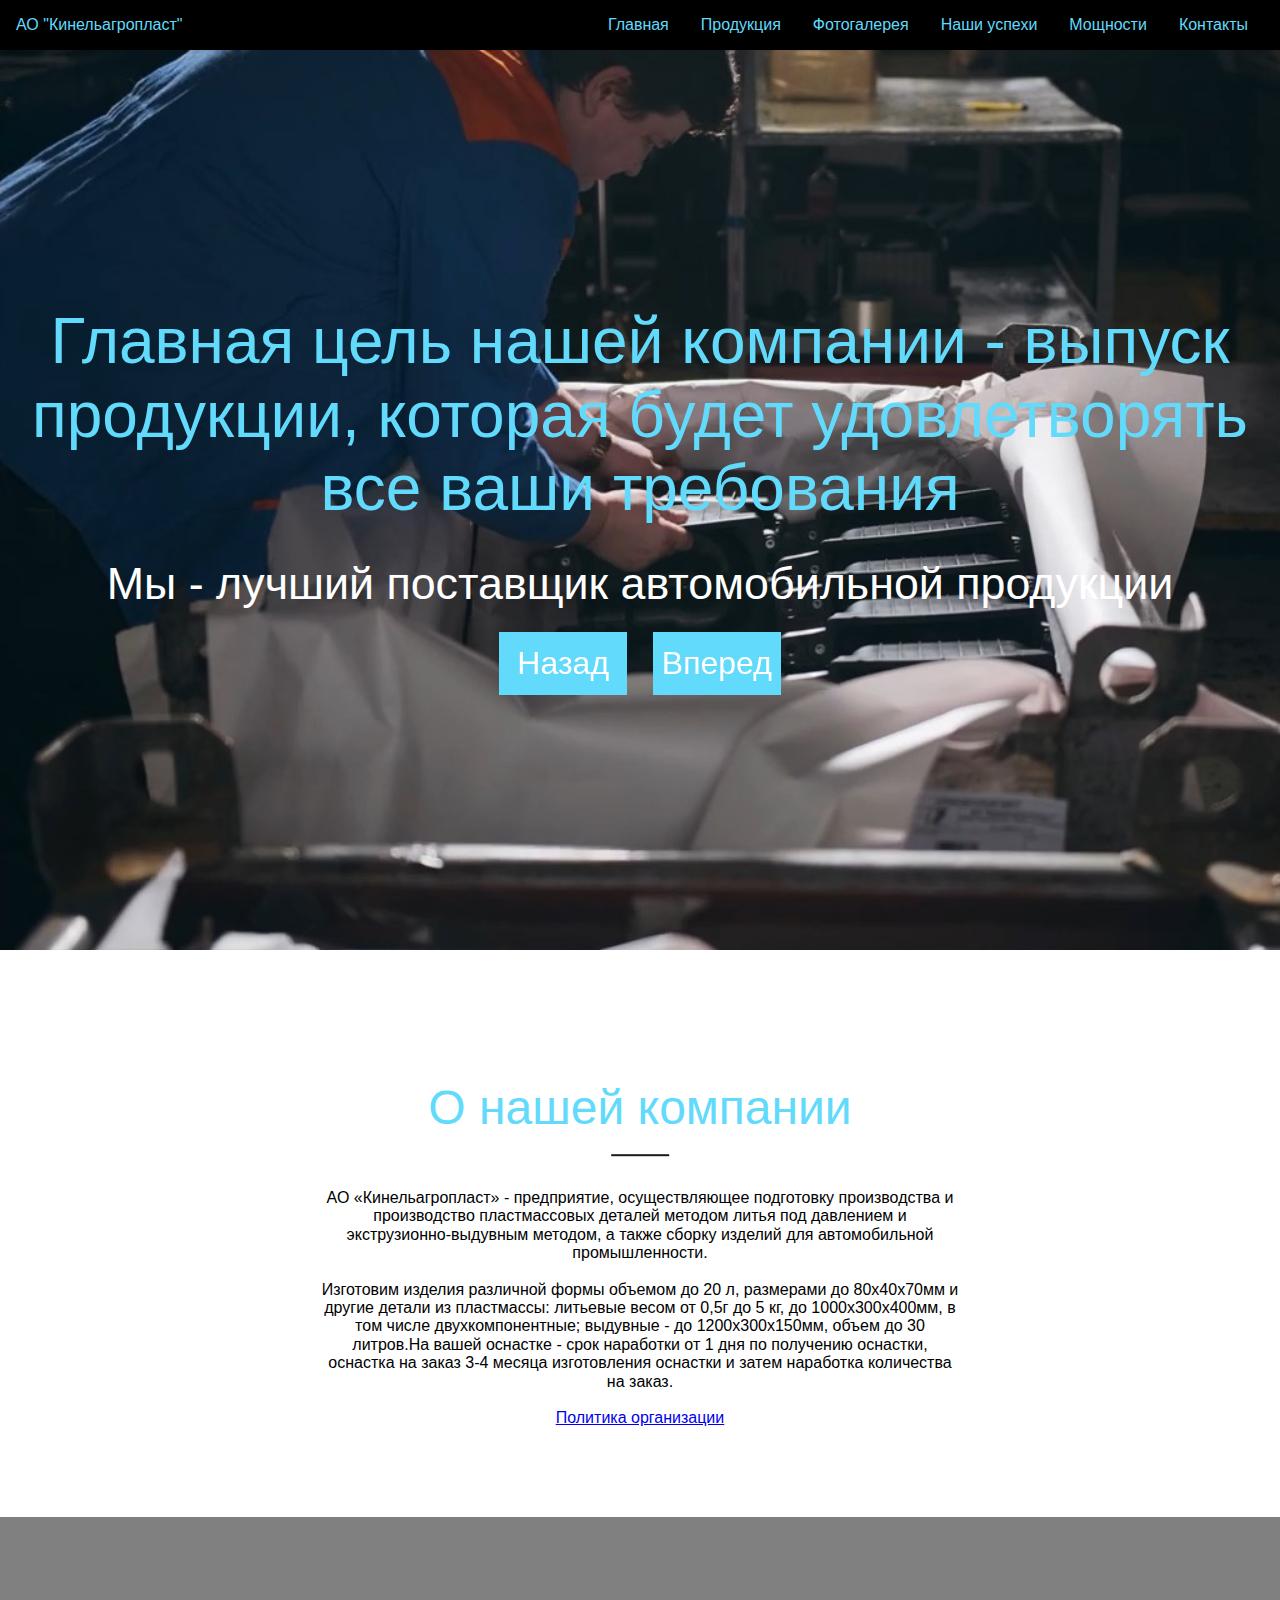
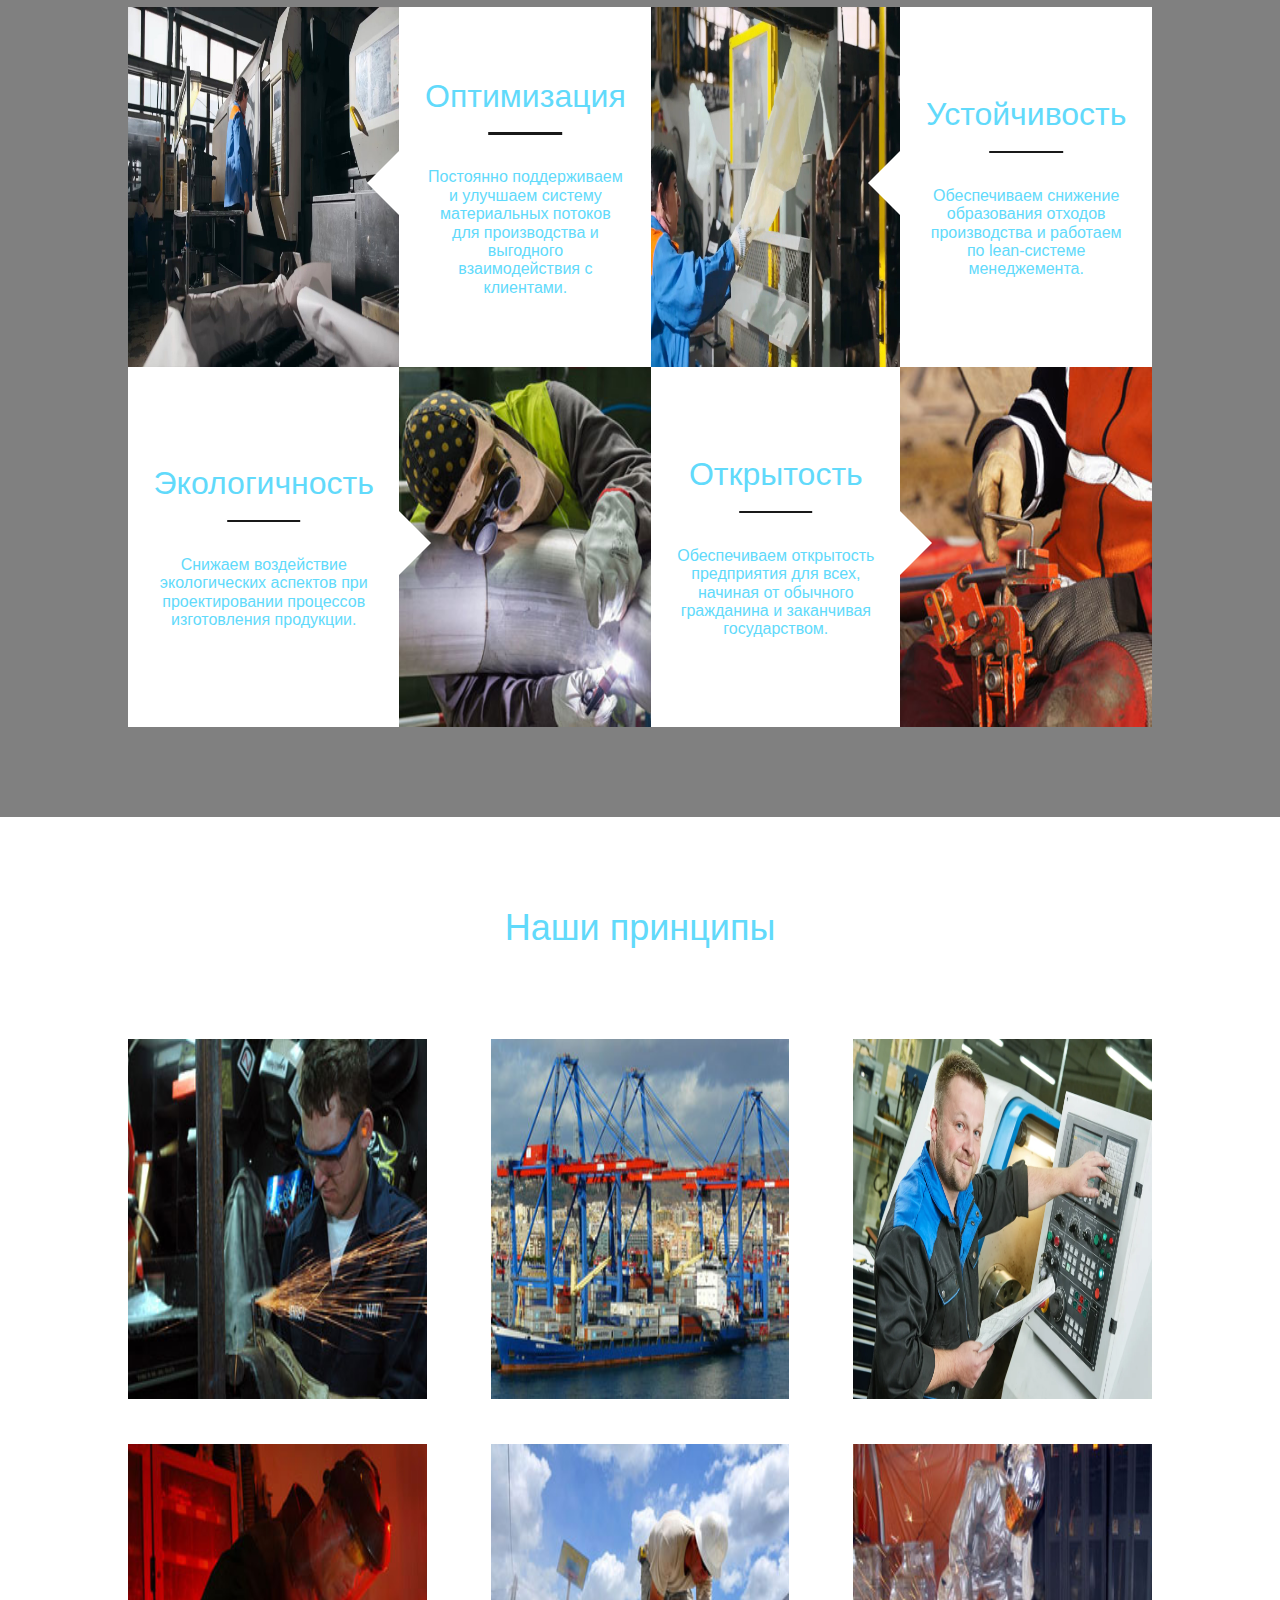
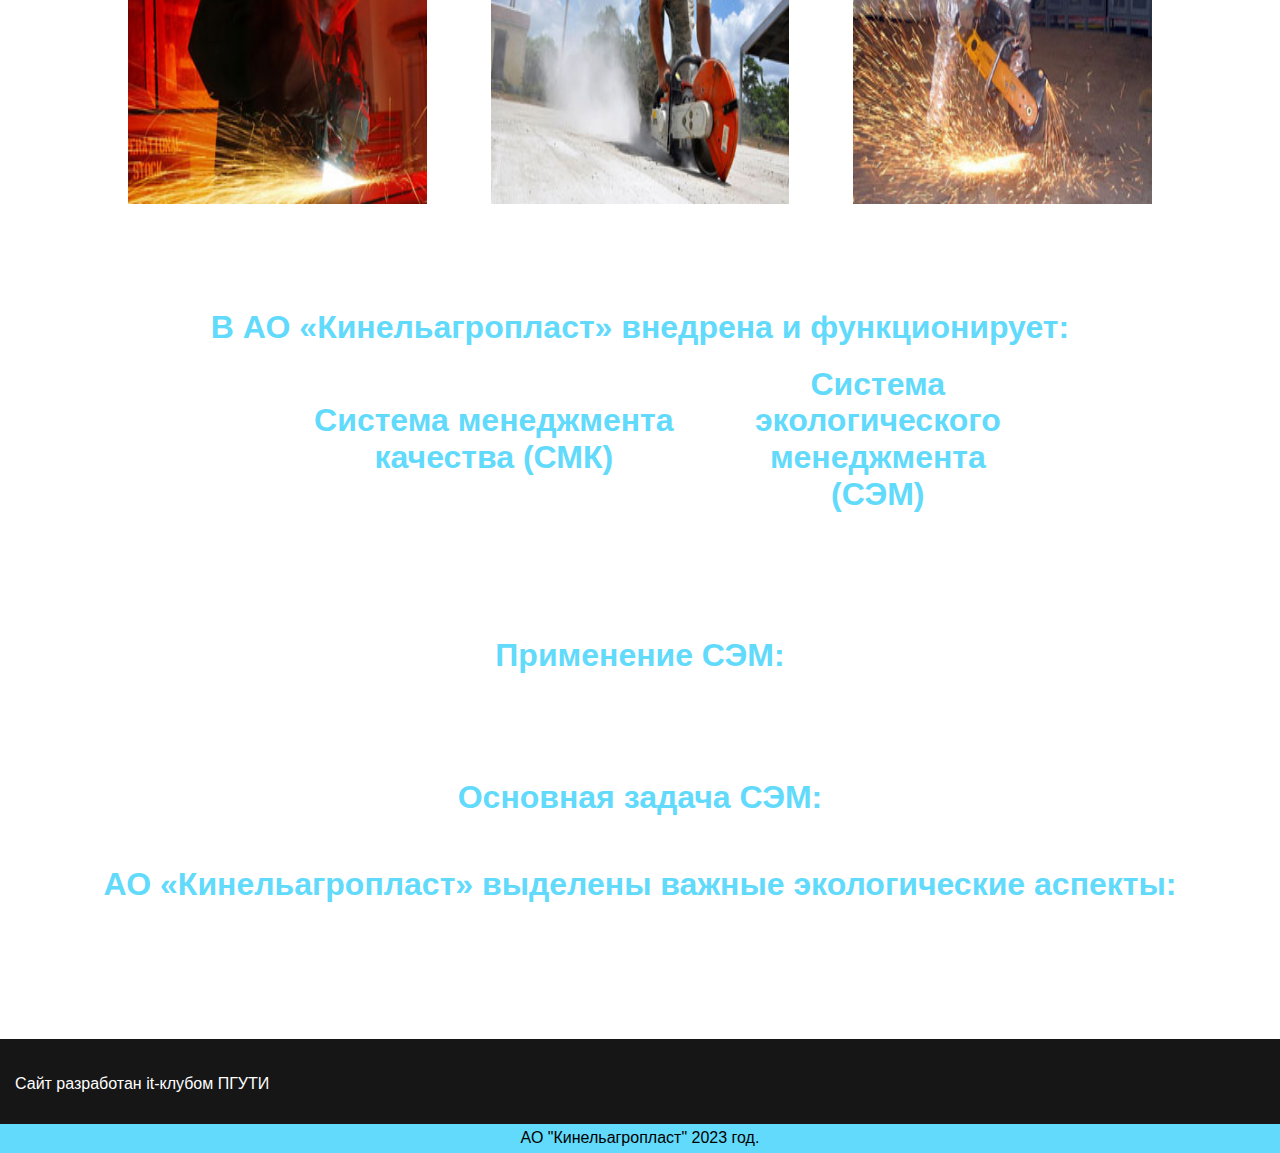
<file: index.html>
<!DOCTYPE html>
<html lang="ru">
<head>
	<meta charset="UTF-8">
	<meta name="viewport" content="width=device-width, initial-scale=1.0">
	<meta name="keywords" content="АО Кинельагропласт, Кинель, Самарская область">
	<meta name="keywords" content="Облицовка порога пола, Карман обивки двери, Кожух руля, Облицовка фар, Облицовка радиатора, Защита арки переднего колеса, Дефлектор радиатора, Дефлектор радиатора нижний, Фильтр воздушный в сборе, Дефлектор радиатора нижний">
	<title>Главная</title>
    <link rel="stylesheet" href="css/min-normalize.css">
	<link rel="stylesheet" href="css/min-style.css">
	
</head>
<body>
	<div class="btn-up btn-up_hide"></div>   
	<nav class="top-nav">
        <div class="logo-nav">
            <a href="#">АО "Кинельагропласт"</a>
        </div>
        <input id="menu-toggle" type="checkbox" />
        <label class='menu-button-container' for="menu-toggle">
        <div class='menu-button'></div>
      </label>
        <ul class="menu">
            <li><a href="#">Главная</a></li>
            <li><a href="products.html">Продукция</a></li>
            <li><a href="gallery.html">Фотогалерея</a></li>
            <li><a href="achievements.html">Наши успехи</a></li>
	    <li><a href="power.html">Мощности</a></li>
            <li><a href="contactis.html">Контакты</a></li>
        </ul>
    </nav>
	<header class="main-header container">
		<section class="slider">
			<section class="slide container">
				<h1 class="slider-caption slider-caption-1">Главная цель нашей компании -
                    выпуск продукции, которая будет удовлетворять все ваши требования</h1>
				<h1 class="slider-caption slider-caption-2 slider-caption-off">Работаем только по лучшим менеджмент-системам мира...</h1>
				<h1 class="slider-caption slider-caption-3 slider-caption-off">КинельАгропласт</h1>
				<p class="slider-description slider-description-1">Мы - лучший поставщик автомобильной продукции</p>
				<p class="slider-description slider-description-2 slider-description-off">... и заботимся об окружающей среде</p>
				<p class="slider-description slider-description-3 slider-description-off">Работаем на качество</p>
				<div class="details-btns container">
					<a class="detail-link back-btn"><span class="detail-link-text">Назад</span></a>
					<a class="detail-link forward-btn"><span class="detail-link-text">Вперед</span></a>
				</div>
			</section>
		</section>
	</header>
	<main>
		<section class="about-us container">
			<div class="about-us-block">
				<h2 class="about-us-caption">О нашей компании</h2>
				<p class="about-us-description">АО «Кинельагропласт» - предприятие, осуществляющее подготовку производства и производство пластмассовых деталей методом литья под давлением и экструзионно-выдувным методом, а также сборку изделий для автомобильной промышленности.</p>
				<p class="about-us-description">Изготовим изделия различной формы объемом до 20 л, размерами до 80х40х70мм и другие детали из пластмассы: литьевые весом от 0,5г до 5 кг, до 1000х300х400мм, в том числе двухкомпонентные; выдувные - до 1200х300х150мм, объем до 30 литров.На вашей оснастке - срок наработки от 1 дня по получению оснастки, оснастка на заказ 3-4 месяца изготовления оснастки и затем наработка количества на заказ.</p>
				<div class="politics">
					<a href="https://kiap.ru/images/politika1.png">Политика организации</a>
				</div>
				
			</div>
		</section>
		<section class="block-information container">
			<ul class="information-items">
				<li class="information-item information-item-img"><img src="./img/12.jpg"></li>
				<li class="information-item information-item-description">
					<h3 class="information-item-caption">Оптимизация</h3>
					<p class="information-item-paragraph">
                        Постоянно поддерживаем и улучшаем систему материальных потоков для производства и выгодного взаимодействия с клиентами.
                    </p>
				</li>
				<li class="information-item information-item-img"><img src="./img/13.jpg"></li>
				<li class="information-item information-item-description">
					<h3 class="information-item-caption">Устойчивость</h3>
					<p class="information-item-paragraph">
                        Обеспечиваем снижение образования отходов производства и работаем по lean-системе менеджемента.
                    </p>
				</li>
				<li class="information-item information-item-description">
					<h3 class="information-item-caption">Экологичность</h3>
					<p class="information-item-paragraph">
                        Снижаем воздействие экологических аспектов при проектировании процессов изготовления продукции.
                    </p>
				</li>
				<li class="information-item information-item-img"><img src="./img/14.jpg"></li>
				<li class="information-item information-item-description">
					<h3 class="information-item-caption">Открытость</h3>
					<p class="information-item-paragraph">
                        Обеспечиваем открытость предприятия для всех, начиная от обычного гражданина и заканчивая государством.
                    </p>
				</li>
				<li class="information-item information-item-img"><img src="./img/15.jpg"></li>
			</ul>
		</section>
		<section class="product-gallery container">
			<div class="product-gallery-block">
				<h2 class="product-gallery-caption"><a href="gallery.html">Наши принципы</a></h2>
				<ul class="product-gallery-items">
				<li class="gallery-item">
					<img src="img/g1.jpg" alt="" class="gallery-item-img">
					<div class="gallery-item-information">
						<h3 class="gallery-information-caption">КинельАгропласт</h3>
						<p class="gallery-information-description">Работает только со специалистами</p>
					</div>
				</li>
				<li class="gallery-item">
					<img src="img/g2.jpg" alt="" class="gallery-item-img">
					<div class="gallery-item-information">
						<h3 class="gallery-information-caption">КинельАгропласт</h3>
						<p class="gallery-information-description">Соблюдает все экологические нормы на предприятии</p>
					</div>
				</li>
				<li class="gallery-item">
					<img src="img/g3.webp" alt="" class="gallery-item-img">
					<div class="gallery-item-information">
						<h3 class="gallery-information-caption">КинельАгропласт</h3>
						<p class="gallery-information-description">Соблюдает все нормы безопасного труда на рабочем месте</p>
					</div>
				</li>
				<li class="gallery-item">
					<img src="img/g4.jpg" alt="" class="gallery-item-img">
					<div class="gallery-item-information">
						<h3 class="gallery-information-caption">КинельАгропласт</h3>
						<p class="gallery-information-description">Отвечает за качество</p>
					</div>
				</li>
				<li class="gallery-item">
					<img src="img/g5.jpg" alt="" class="gallery-item-img">
					<div class="gallery-item-information">
						<h3 class="gallery-information-caption">КинельАгропласт</h3>
						<p class="gallery-information-description">
                            Содействует проявлению личных способностей и инициативы каждого работника
                        </p>
					</div>
				</li>
				<li class="gallery-item">
					<img src="img/g6.jpg" alt="" class="gallery-item-img">
					<div class="gallery-item-information">
						<h3 class="gallery-information-caption">КинельАгропласт</h3>
						<p class="gallery-information-description">
                            Способствует профессиональному росту персонала посредством систематического обучения, повышения
                            квалификации, опыта и мотивации
                        </p>
					</div>
				</li>
			</ul>
			</div>
		</section>
		<aside>
        <div class="services-bottom">
            <div class="advantagesWrapper">
                <div class="advantagesTittle main-title">
                    <h1>В АО «Кинельагропласт» внедрена и функционирует:</h1>
                </div>
                <div class="advantages">
					<div class="advantage">
						<div class="textInfo">
							<div class="advantageTitle">
								<h1>Система менеджмента качества (СМК)</h1>
							</div>
							<div class="advantageDescription">
								<p>Cоответствующая требованиям международного стандарта
									IATF 16949:2016 «Фундаментальные требования к системе менеджмента
									качества для производства автомобильной промышленности и организаций,
									производящих соответствующие сервисные части».
								</p>
							</div>
						</div>
					</div>
					<div class="advantage">
						<div class="textInfo">
							<div class="advantageTitle">
								<h1>Система экологического менеджмента (СЭМ)</h1>
							</div>
							<div class="advantageDescription">
								<p>Cоответствующая требованиям международного стандарта ISO 14001:2015
									«Системы экологического менеджмента.
									Требования и руководство по применению».
								</p>
							</div>
						</div>
					</div>
                </div>
				<div class="advantagesTittle">
					<h1>Применение СЭМ:</h1>
				</div>
				<div class="advantages">
					<div class="advantage">
						<div class="textInfo">
							<div class="advantageDescription">
								<p>Обеспечивает управление организационной, коммерческой и технической деятельностью
									предприятия для достижения целей АО «Кинельагропласт» в области охраны
									окружающей среды: последовательного из года в год уменьшения отрицательного воздействия
									деятельности предприятия на окружающую среду.
								</p>
							</div>
						</div>
					</div>
				</div>
				<div class="advantagesTittle">
					<h1>Основная задача СЭМ:</h1>
				</div>
				<div class="advantages">
					<div class="advantage">
						<div class="textInfo">
							<div class="advantageDescription">
								<p>Управление и снижение до минимума воздействия деятельности предприятия на окружающую среду.
								</p>
							</div>
						</div>
					</div>
				</div>
				<div class="advantagesTittle">
					<h1>АО «Кинельагропласт» выделены важные экологические аспекты:</h1>
				</div>
				<div class="advantages advantageList">
					<h1>1. Истощение невозобновляемых природных ресурсов - Потребление электроэнергии</h1>
					<h1>2. Обращение с отходами 1 класса опасности (лампы ртутные, ртутно-кварцевые, люминесцентные, утратившие потребительские свойства)</h1>
				</div>
            </div>
        </div>
    </aside>
	</main>
	<footer class="footer">
        <div class="fourth-container">
            <div class="links">
                <div class="link"><p>Сайт разработан<a href="https://vk.com/itclub_psuti"> it-клубом ПГУТИ</a></p></div>
            </div>
        </div>
    </footer>
    <div class="underFooter">
        <p>АО "Кинельагропласт" 2023 год.</p>
    </div>
	<script src="js/min-script.js"></script>
	<script src="js/min-scroll.js"></script>
</body>
</html>
</file>
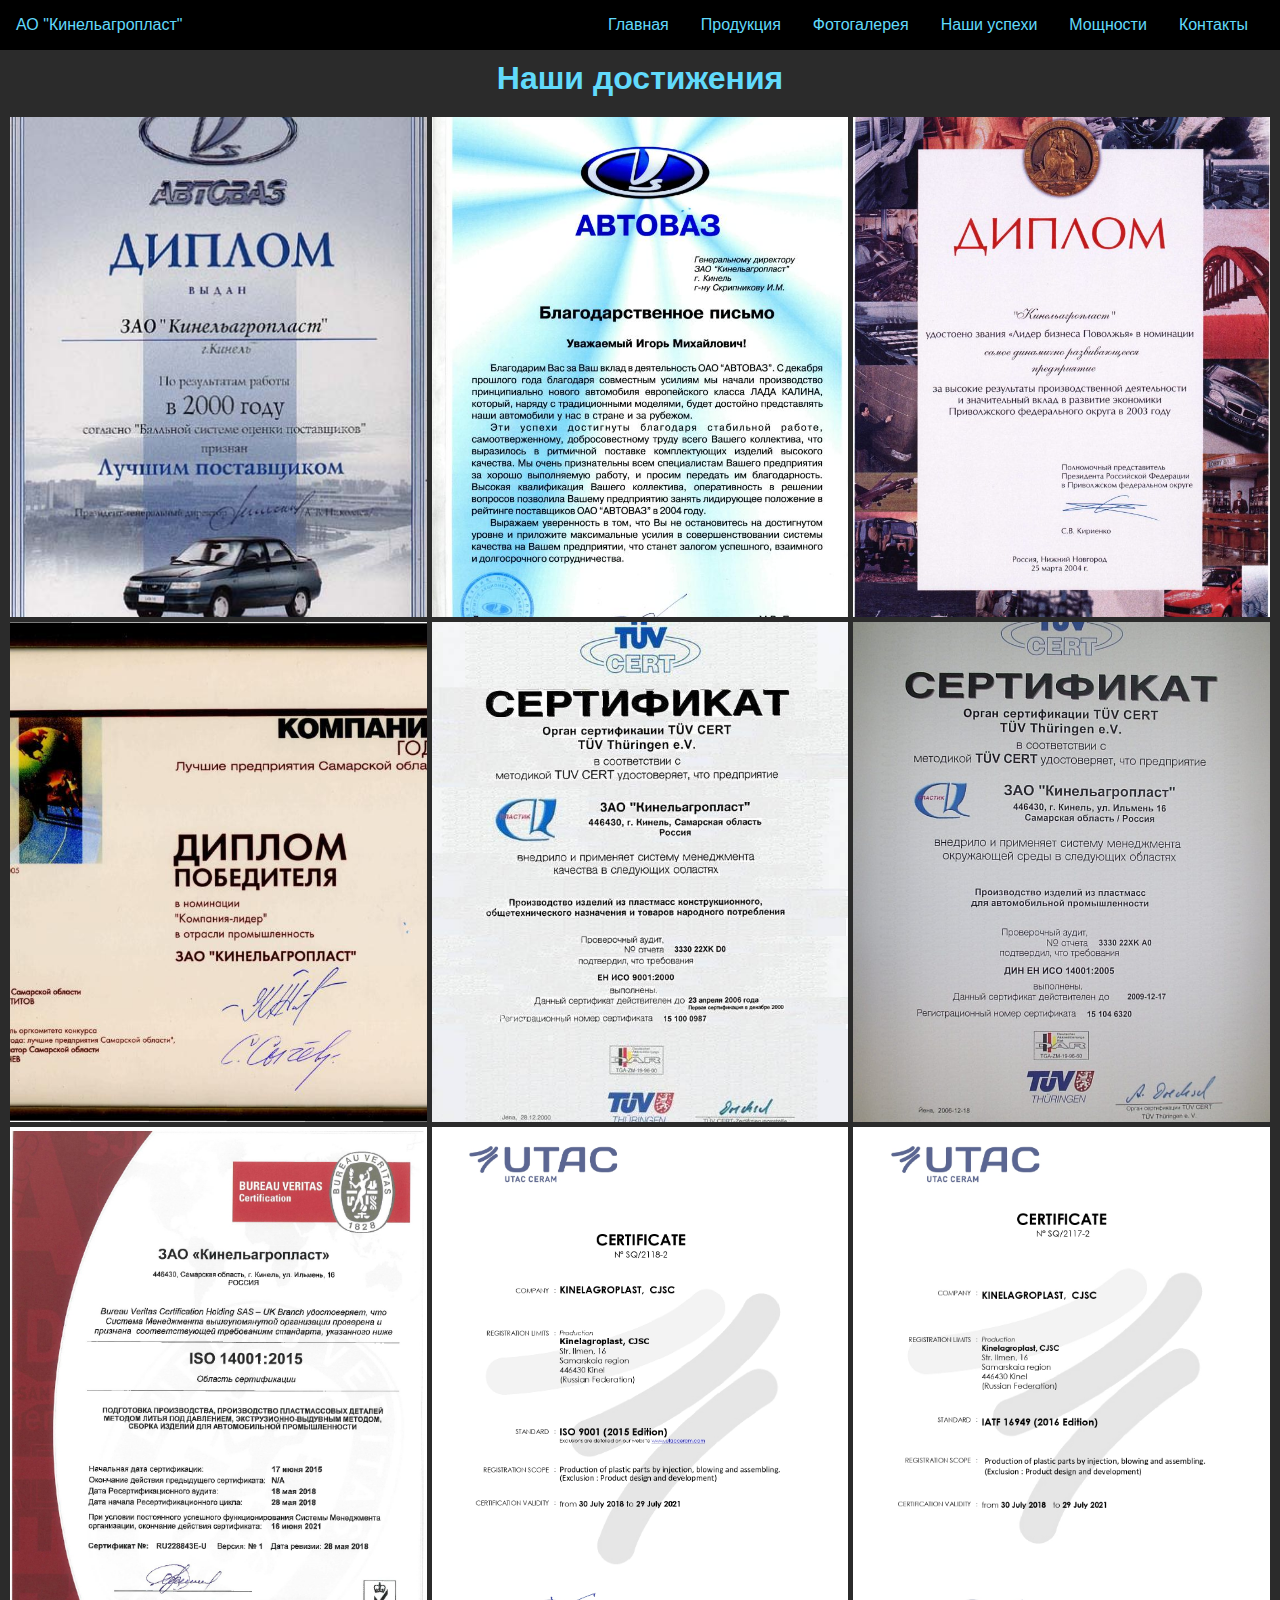
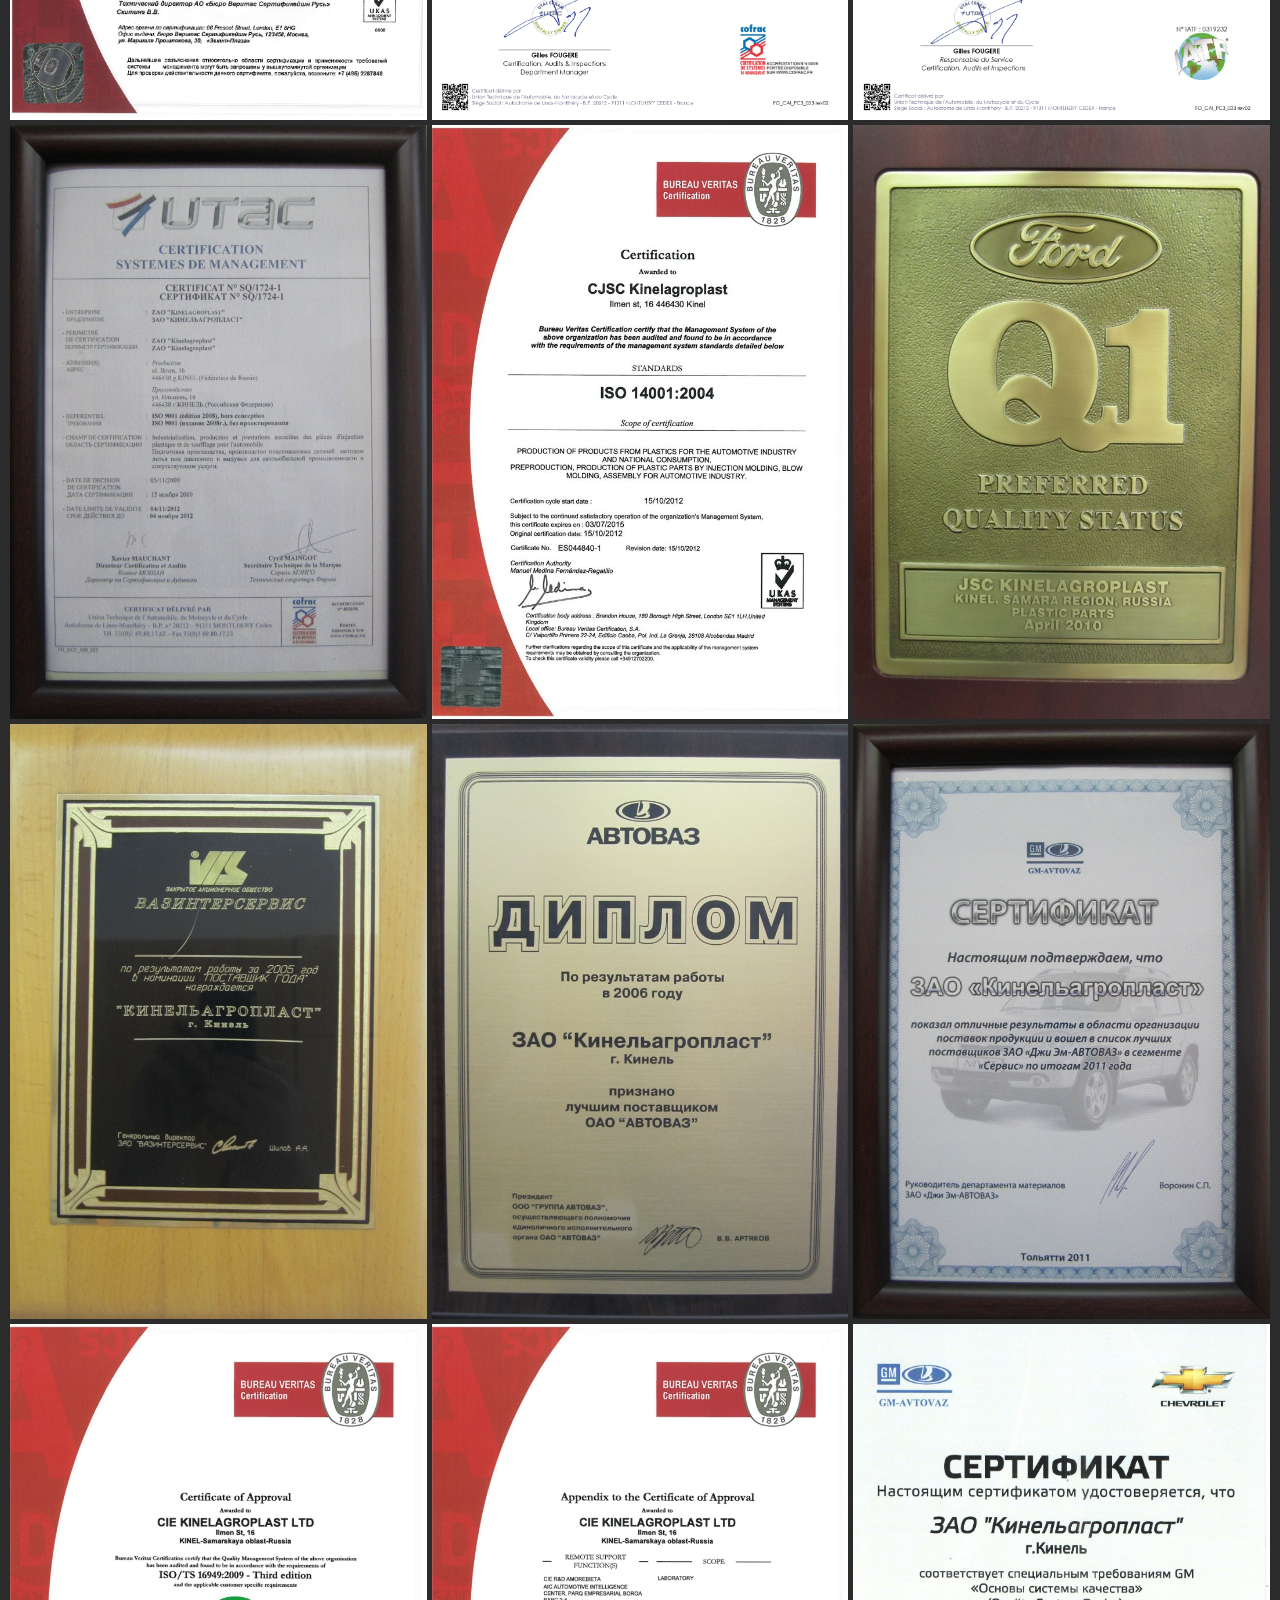
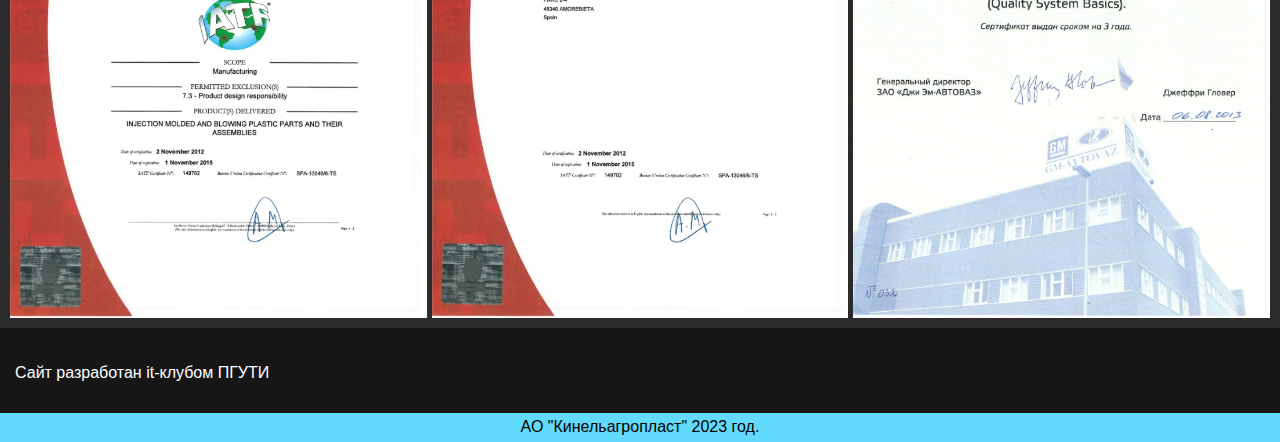
<file: achievements.html>
<!DOCTYPE html>
<html lang="en">
<head>
    <meta charset="UTF-8">
    <meta http-equiv="X-UA-Compatible" content="IE=edge">
    <meta name="viewport" content="width=device-width, initial-scale=1.0">
    <link rel="stylesheet" href="css/min-normalize.css">
    <link href="./css/min-style.css" rel="stylesheet">
    <title>Наши успехи</title>
</head>
<body>
    <div class="btn-up btn-up_hide"></div>
    <nav class="top-nav">
        <div class="logo-nav">
            <a href="index.html">АО "Кинельагропласт"</a>
        </div>
        <input id="menu-toggle" type="checkbox" />
        <label class='menu-button-container' for="menu-toggle">
        <div class='menu-button'></div>
      </label>
        <ul class="menu">
            <li><a href="index.html">Главная</a></li>
            <li><a href="products.html">Продукция</a></li>
            <li><a href="gallery.html">Фотогалерея</a></li>
            <li><a href="#">Наши успехи</a></li>
            <li><a href="power.html">Мощности</a></li>
            <li><a href="contactis.html">Контакты</a></li>
        </ul>
    </nav>
    <div class="achivementsTitle">
        <h1>Наши достижения</h1>
    </div>
    <article class="achivementsWrapper">
        <div class="achivementsСontainer">
            <div class="achivement"><img src="./img/achivements/1.jpg" /></div>
            <div class="achivement"><img src="./img/achivements/3.jpg" /></div>
            <div class="achivement"><img src="./img/achivements/5.jpg" /></div>
            <div class="achivement"><img src="./img/achivements/6.jpg" /></div>
            <div class="achivement"><img src="./img/achivements/7.jpg" /></div>
            <div class="achivement"><img src="./img/achivements/9.jpg" /></div>
            <div class="achivement"><img src="./img/achivements/a1.jpg" /></div>
            <div class="achivement"><img src="./img/achivements/a2.jpg" /></div>
            <div class="achivement"><img src="./img/achivements/a3.jpg" /></div>
            <div class="achivement"><img src="./img/achivements/d1.jpg" /></div>
            <div class="achivement"><img src="./img/achivements/d3.jpg" /></div>
            <div class="achivement"><img src="./img/achivements/d4.jpg" /></div>
            <div class="achivement"><img src="./img/achivements/d5.jpg" /></div>
            <div class="achivement"><img src="./img/achivements/d6.jpg" /></div>
            <div class="achivement"><img src="./img/achivements/d7.jpg" /></div>
            <div class="achivement"><img src="./img/achivements/d8.jpg" /></div>
            <div class="achivement"><img src="./img/achivements/d9.jpg" /></div>
            <div class="achivement"><img src="./img/achivements/d18.jpg" /></div>
          </div>
        </div>
       </article>
    <footer class="footer">
        <div class="fourth-container">
            <div class="links">
                <div class="link"><p>Сайт разработан<a href="https://vk.com/itclub_psuti"> it-клубом ПГУТИ</a></p></div>
            </div>
        </div>
    </footer>
    <div class="underFooter">
        <p>АО "Кинельагропласт" 2023 год.</p>
    </div>
    <script src="js/min-scroll.js"></script>
</body>
</html>
</file>
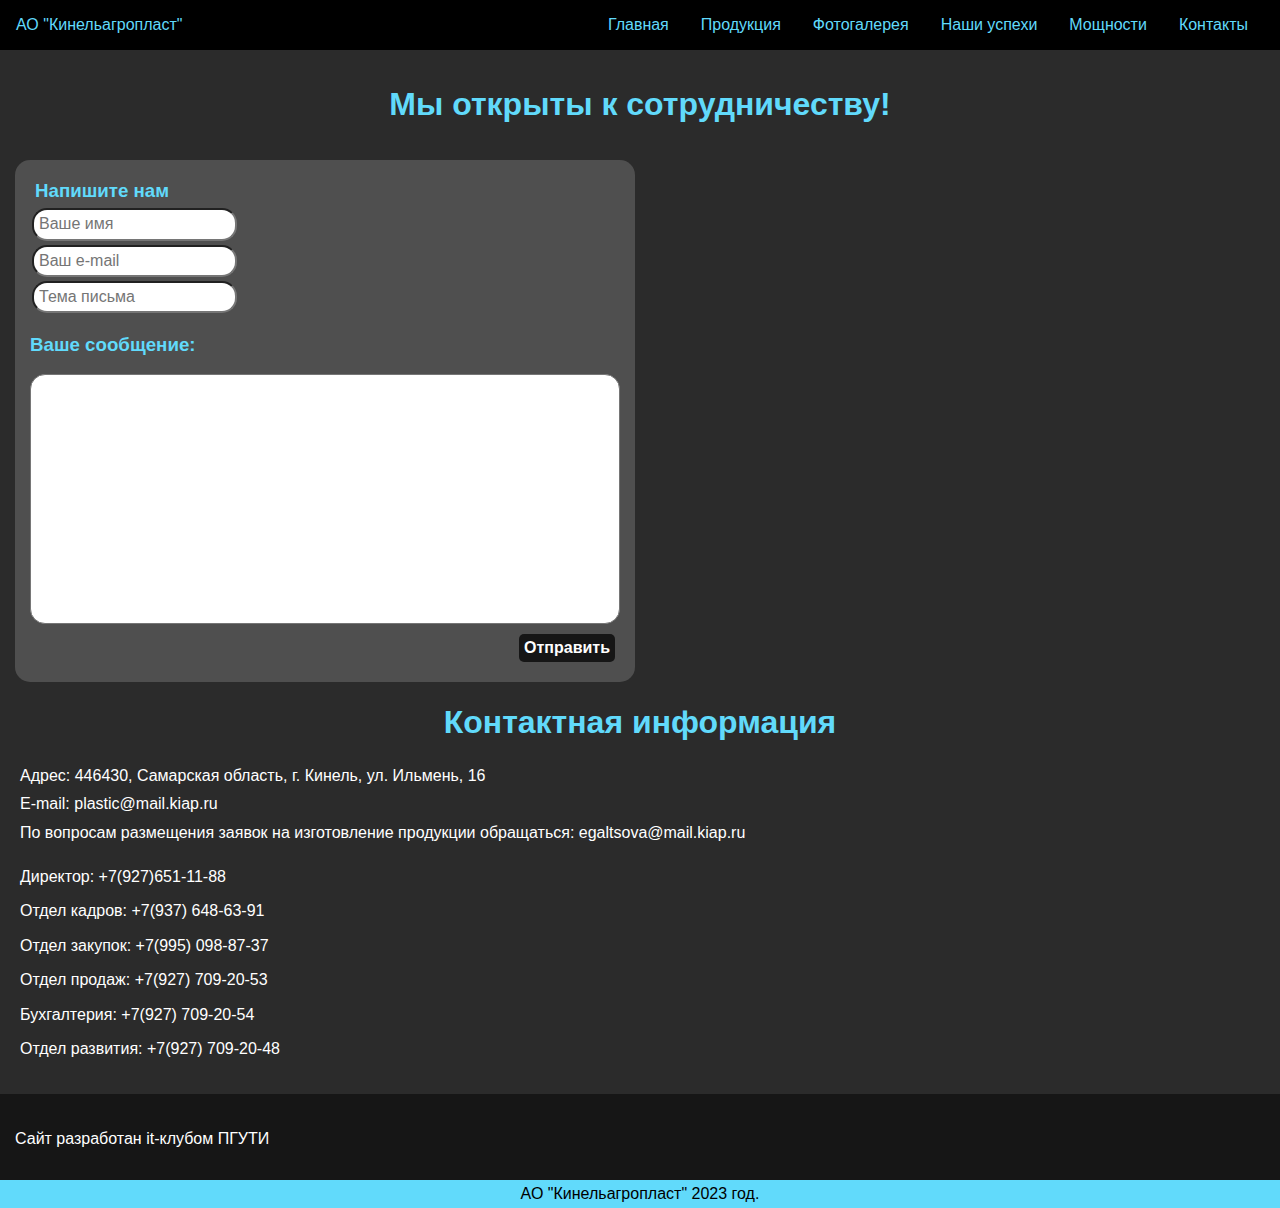
<file: contactis.html>
<!DOCTYPE html>
<html lang="en">
<head>
    <meta charset="UTF-8">
    <meta http-equiv="X-UA-Compatible" content="IE=edge">
    <meta name="viewport" content="width=device-width, initial-scale=1.0">
    <link rel="stylesheet" href="css/min-normalize.css">
    <link href="./css/min-style.css" rel="stylesheet">
    <title>Контакты</title>
</head>
<body>
    <div class="btn-up btn-up_hide"></div>
    <nav class="top-nav">
        <div class="logo-nav">
            <a href="index.html">АО "Кинельагропласт"</a>
        </div>
        <input id="menu-toggle" type="checkbox" />
        <label class='menu-button-container' for="menu-toggle">
        <div class='menu-button'></div>
      </label>
        <ul class="menu">
            <li><a href="index.html">Главная</a></li>
            <li><a href="products.html">Продукция</a></li>
            <li><a href="gallery.html">Фотогалерея</a></li>
            <li><a href="achievements.html">Наши успехи</a></li>
            <li><a href="power.html">Мощности</a></li>
            <li><a href="#  ">Контакты</a></li>
        </ul>
    </nav>
    <article class="contactsPage">
        <div class="contactsTitle">
            <h1>Мы открыты к сотрудничеству!</h1>
        </div>
        <div class="contactsPageContainer">
            <form class="formWrapper">
                <div class="formTitle">
                    <h3>Напишите нам</h3>
                </div>
                <div class="inputFields">
                    <div class="inputField">
                        <input class="formInput" type="text" value="" placeholder="Ваше имя">						
                    </div>
                    <div class="inputField">
                        <input class="formInput" type="email" value="" placeholder="Ваш e-mail">						
                    </div>
                    <div class="inputField">
                        <input class="formInput" type="text" value="" placeholder="Тема письма">	
                    </div>
                    <div class="textPlace">
                      <h3>Ваше сообщение:</h3>
                      <textarea class="message"></textarea>	
                    </div>
                </div>
                <div class="submitWrapper">
                    <input class="subButton" type="submit" value="Отправить" >
                </div>
        </form>
            <div class="map">
                <iframe src="https://www.google.com/maps/embed?pb=!1m18!1m12!1m3!1d2387.8699136658965!2d50.636926015802835!3d53.23810817995644!2m3!1f0!2f0!3f0!3m2!1i1024!2i768!4f13.1!3m3!1m2!1s0x41660db71103a499%3A0x802540461406e38a!2z0YPQuy4g0JjQu9GM0LzQtdC90YwsIDE2LCDQmtC40L3QtdC70YwsINCh0LDQvNCw0YDRgdC60LDRjyDQvtCx0LsuLCA0NDY0MzM!5e0!3m2!1sru!2sru!4v1676463349293!5m2!1sru!2sru" style="border:0;" allowfullscreen="" loading="lazy" referrerpolicy="no-referrer-when-downgrade"></iframe>
            </div>
        </div>
        <div class="contactInfo">
            <div class="contactInfoTitle">
                <h1>Контактная информация</h1>
            </div>
            <div class="contactInfoContent">
                <div class="adress">
                    <div class="adressElement">
                        <p>Адрес: <a href="https://www.google.com/maps/place/%D1%83%D0%BB.+%D0%98%D0%BB%D1%8C%D0%BC%D0%B5%D0%BD%D1%8C,+16,+%D0%9A%D0%B8%D0%BD%D0%B5%D0%BB%D1%8C,+%D0%A1%D0%B0%D0%BC%D0%B0%D1%80%D1%81%D0%BA%D0%B0%D1%8F+%D0%BE%D0%B1%D0%BB.,+446433/@53.2381082,50.636926,17z/data=!3m1!4b1!4m5!3m4!1s0x41660db71103a499:0x802540461406e38a!8m2!3d53.2381082!4d50.6391147">446430, Самарская область, г. Кинель, ул. Ильмень, 16</a></p>
                    </div>
                    <div class="adressElement">
                        <p>E-mail: <a href="mailto:plastic@mail.kiap.ru">plastic@mail.kiap.ru</a></p>
                    </div>
                    <div class="adressElement">
                        <p>По вопросам размещения заявок на изготовление продукции обращаться: <a href="mailto:egaltsova@mail.kiap.ru">egaltsova@mail.kiap.ru</a></p>
                    </div>
                </div>
                <div class="smartDirectoryWrapper">
                    <p>Выберите контакт из списка:</p>
                    <div class="smartDirectory">    
                    <select id="select" class="personsSelect">
                        <option value="+7(927)651-11-88">Директор</option>
                        <option value="+7(937) 648-63-91">Отдел кадров</option>
                        <option value="+7(995) 098-87-37">Отдел закупок</option>
                        <option value="+7(927) 709-20-53">Отдел продаж</option>
                        <option value="+7(927) 709-20-54">Бухгалтерия</option>
                        <option value="+7(927) 709-20-48">Отдел развития</option>
                    </select>
                    <div class=smartLine><p id="p">Номер телефона:<br>+7(927) 651-11-88</p></div>
                    </div>
                </div>
                <div class="management">
                    <div class=phone><p>Директор: <a href="tel:89276511188">+7(927)651-11-88</a></p></div>
                    <div class=phone><p>Отдел кадров: <a href="tel:89376486391">+7(937) 648-63-91</a></p></div>
                    <div class=phone><p>Отдел закупок: <a href="tel:899580988737">+7(995) 098-87-37</a></p></div>
                    <div class=phone><p>Отдел продаж: <a href="tel:89277092053">+7(927) 709-20-53</a></p></div>
                    <div class=phone><p>Бухгалтерия: <a href="tel:89277092054">+7(927) 709-20-54</a></p></div>
                    <div class=phone><p>Отдел развития: <a href="tel:89277092048">+7(927) 709-20-48</a></p></div>   
                </div>
            </div>
        </div>
    </article>
    <footer class="footer">
        <div class="fourth-container">
            <div class="links">
                <div class="link"><p>Сайт разработан<a href="https://vk.com/itclub_psuti"> it-клубом ПГУТИ</a></p></div>
            </div>
        </div>
    </footer>
    <div class="underFooter">
        <p>АО "Кинельагропласт" 2023 год.</p>
    </div>
    <script src="js/min-script.js" ></script>
    <script src="js/min-scroll.js"></script>
</body>
</html>
</file>
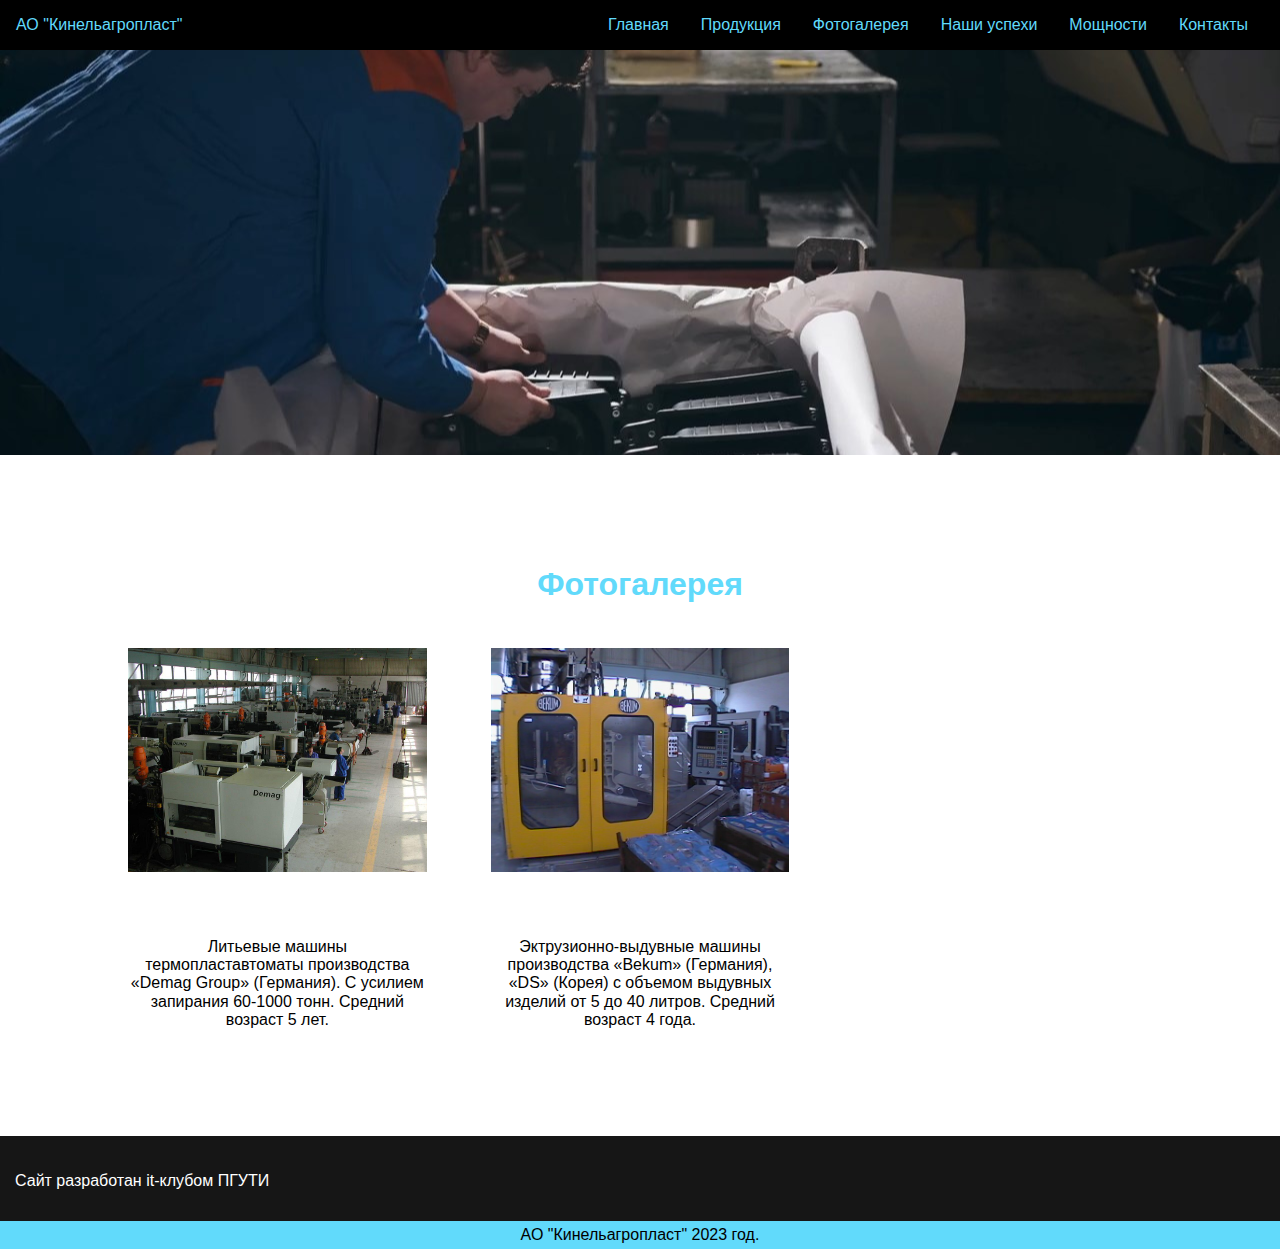
<file: gallery.html>
<!doctype html>
<html lang="ru">
<head>
    <meta charset="UTF-8">
    <meta name="viewport"
          content="width=device-width, user-scalable=no, initial-scale=1.0, maximum-scale=1.0, minimum-scale=1.0">
    <meta http-equiv="X-UA-Compatible" content="ie=edge">
    <title>Галерея</title>
    <link rel="stylesheet" href="css/min-normalize.css">
    <link rel="stylesheet" href="css/min-style.css">
</head>
<body>
    <div class="btn-up btn-up_hide"></div>
    <nav class="top-nav">
    <div class="logo-nav">
        <a href="index.html">АО "Кинельагропласт"</a>
    </div>
    <input id="menu-toggle" type="checkbox" />
    <label class='menu-button-container' for="menu-toggle">
        <div class='menu-button'></div>
    </label>
    <ul class="menu">
        <li><a href="index.html">Главная</a></li>
        <li><a href="products.html">Продукция</a></li>
        <li><a href="#">Фотогалерея</a></li>
        <li><a href="achievements.html">Наши успехи</a></li>
        <li><a href="power.html">Мощности</a></li>
        <li><a href="contactis.html">Контакты</a></li>
    </ul>
</nav>
    <header class="main-header header-block container">
    </header>
    <main>
        <section class="gallery-block">
            <h1 class="gallery-block-caption">Фотогалерея</h1>
            <ul class="gallery-block-items">
                <li class="gallery-block-item">
                    <div class="gallery-block-wrap">
                        <img src="./img/demag.jpg" alt="" class="gallery-block-img">
                    </div>
                    <p class="gallery-block-description">
                        Литьевые машины термопластавтоматы
                        производства «Demag Group» (Германия).
                        C усилием запирания 60-1000 тонн.
                        Средний возраст 5 лет.
                    </p>
                </li>
                <li class="gallery-block-item">
                    <div class="gallery-block-wrap">
                        <img src="./img/bekum.jpg" alt="" class="gallery-block-img">
                    </div>
                    <p class="gallery-block-description">
                        Эктрузионно-выдувные машины производства «Bekum» (Германия),
                        «DS» (Корея) с объемом выдувных изделий от 5 до 40 литров.
                        Средний возраст 4 года.
                    </p>
                </li>
            </ul>
        </section>
    </main>
    <footer class="footer">
        <div class="fourth-container">
            <div class="links">
                <div class="link"><p>Сайт разработан<a href="https://vk.com/itclub_psuti"> it-клубом ПГУТИ</a></p></div>
            </div>
        </div>
    </footer>
    <div class="underFooter">
        <p>АО "Кинельагропласт" 2023 год.</p>
    </div>
    <div class="popup-img hidden">
        <div class="popup-img-close"></div>
        <div class="prev"></div>
        <div class="next"></div>
        <div class="popup-slider"><img src="./img/demag.jpg" alt="" class="popup-slider-img"></div>
    </div>
    <script src="js/min-script.js"></script>
    <script src="js/min-scroll.js"></script>
</body>
</html>
</file>
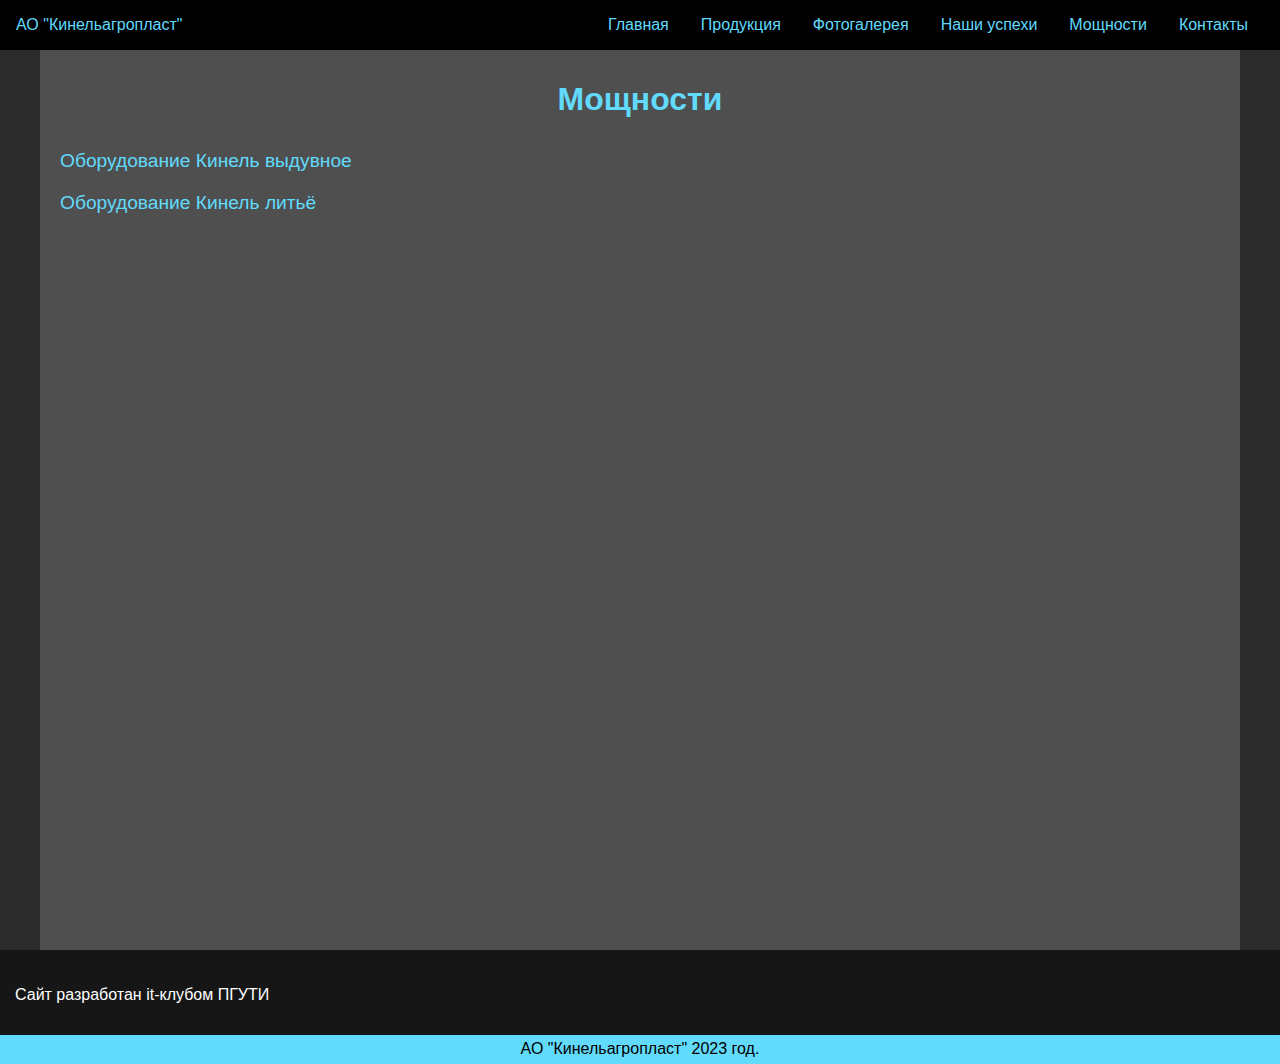
<file: power.html>
<!DOCTYPE html>
<html lang="en">
<head>
    <meta charset="UTF-8">
    <meta http-equiv="X-UA-Compatible" content="IE=edge">
    <meta name="viewport" content="width=device-width, initial-scale=1.0">
    <link rel="stylesheet" href="css/min-normalize.css">
    <link href="./css/min-style.css" rel="stylesheet">
    <title>Мощности</title>
</head>
<body class="powerBody">
    <div class="btn-up btn-up_hide"></div>
    <nav class="top-nav">
        <div class="logo-nav">
            <a href="index.html">АО "Кинельагропласт"</a>
        </div>
        <input id="menu-toggle" type="checkbox" />
        <label class='menu-button-container' for="menu-toggle">
        <div class='menu-button'></div>
      </label>
        <ul class="menu">
            <li><a href="index.html">Главная</a></li>
            <li><a href="products.html">Продукция</a></li>
            <li><a href="gallery.html">Фотогалерея</a></li>
            <li><a href="achievements.html">Наши успехи</a></li>
            <li><a href="# ">Мощности</a></li>
            <li><a href="contactis.html">Контакты</a></li>
        </ul>
    </nav>
    <article class="powerArticle">
        <div class="powerContainer">
            <div class="powerTitle">
                <h1>Мощности</h1>
            </div>
            <div class="powerLinks">
                <div class="powerLink">
                    <a href="./pdf/Оборудование Кинель выдувное.pdf">Оборудование Кинель выдувное</a>
                </div>
                <div class="powerLink">
                    <a href="./pdf/Оборудование Кинель литьё.pdf">Оборудование Кинель литьё</a>
                </div>
            </div>
        </div>
    </article>
    <footer class="footer">
        <div class="fourth-container">
            <div class="links">
                <div class="link"><p>Сайт разработан<a href="https://vk.com/itclub_psuti"> it-клубом ПГУТИ</a></p></div>
            </div>
        </div>
    </footer>
    <div class="underFooter">
        <p>АО "Кинельагропласт" 2023 год.</p>
    </div>
    <script src="js/min-script.js" ></script>
    <script src="js/min-scroll.js"></script>
</body>
</html>
</file>
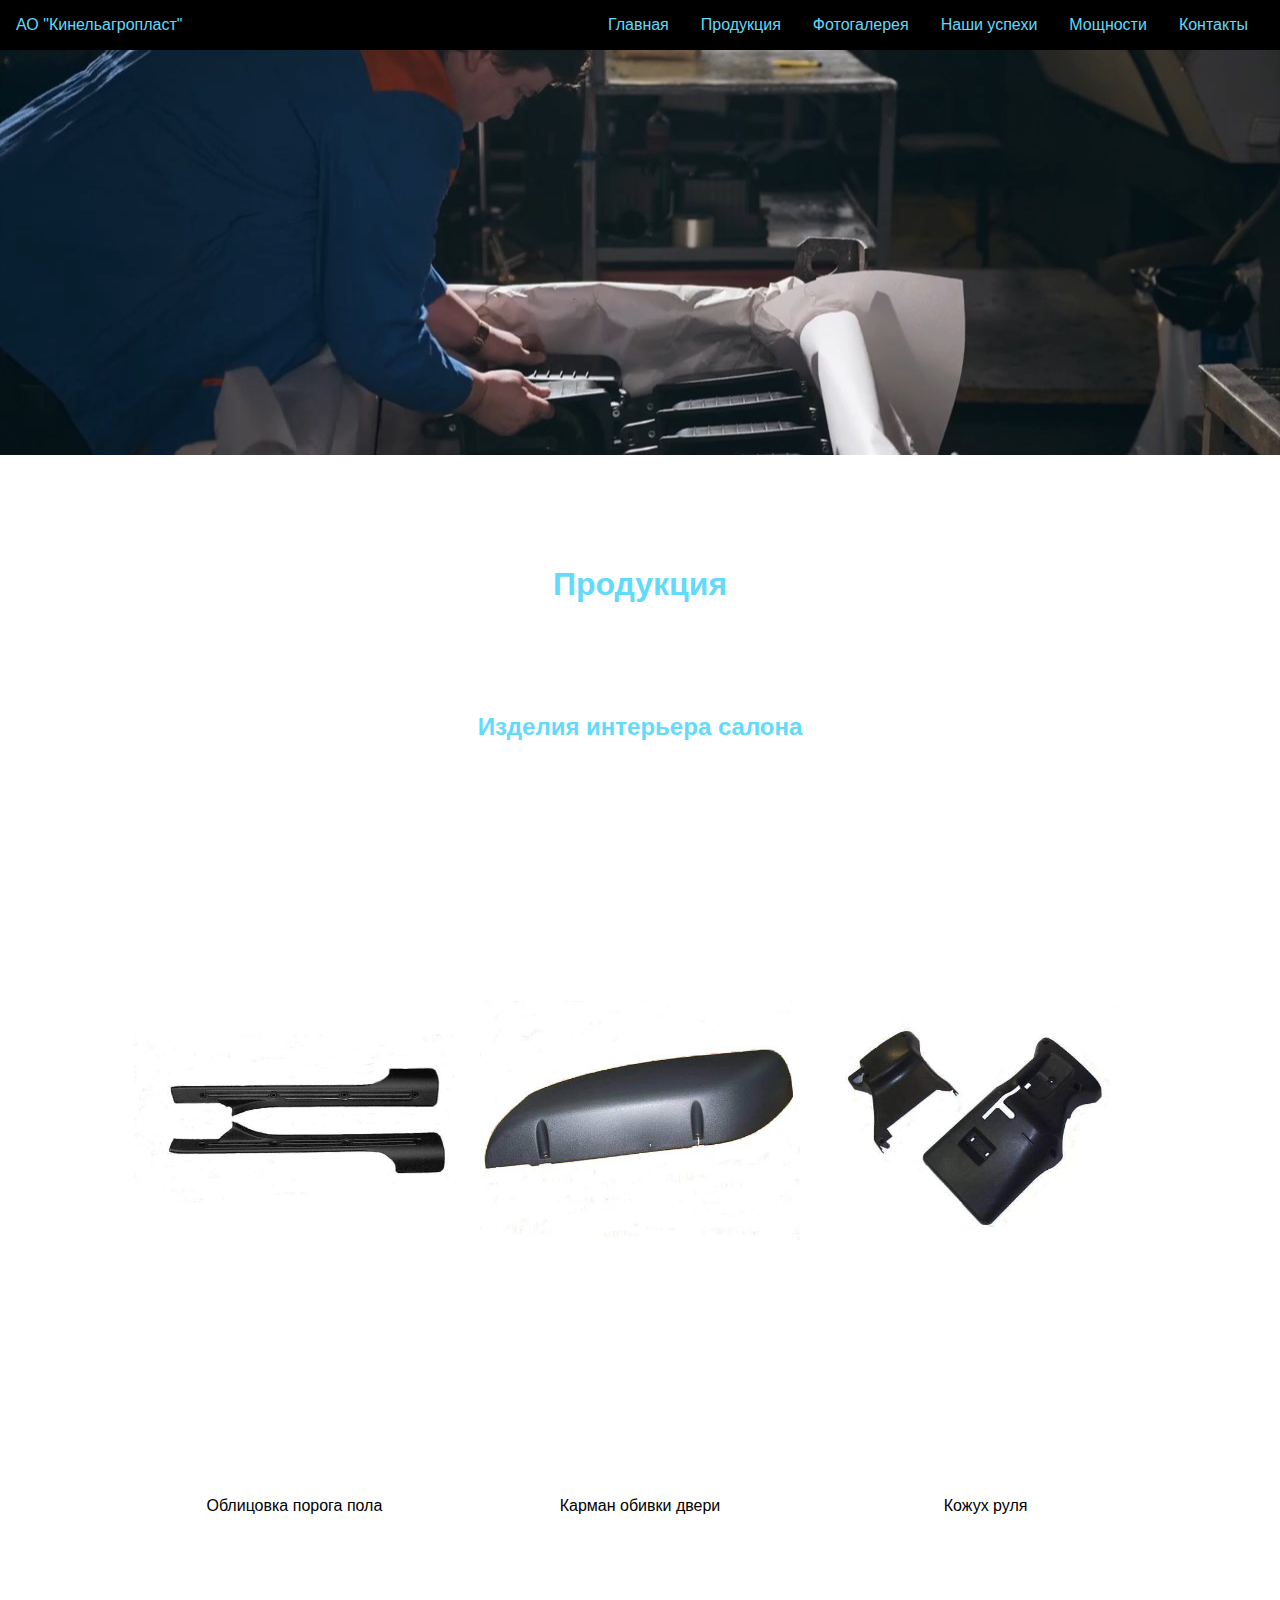
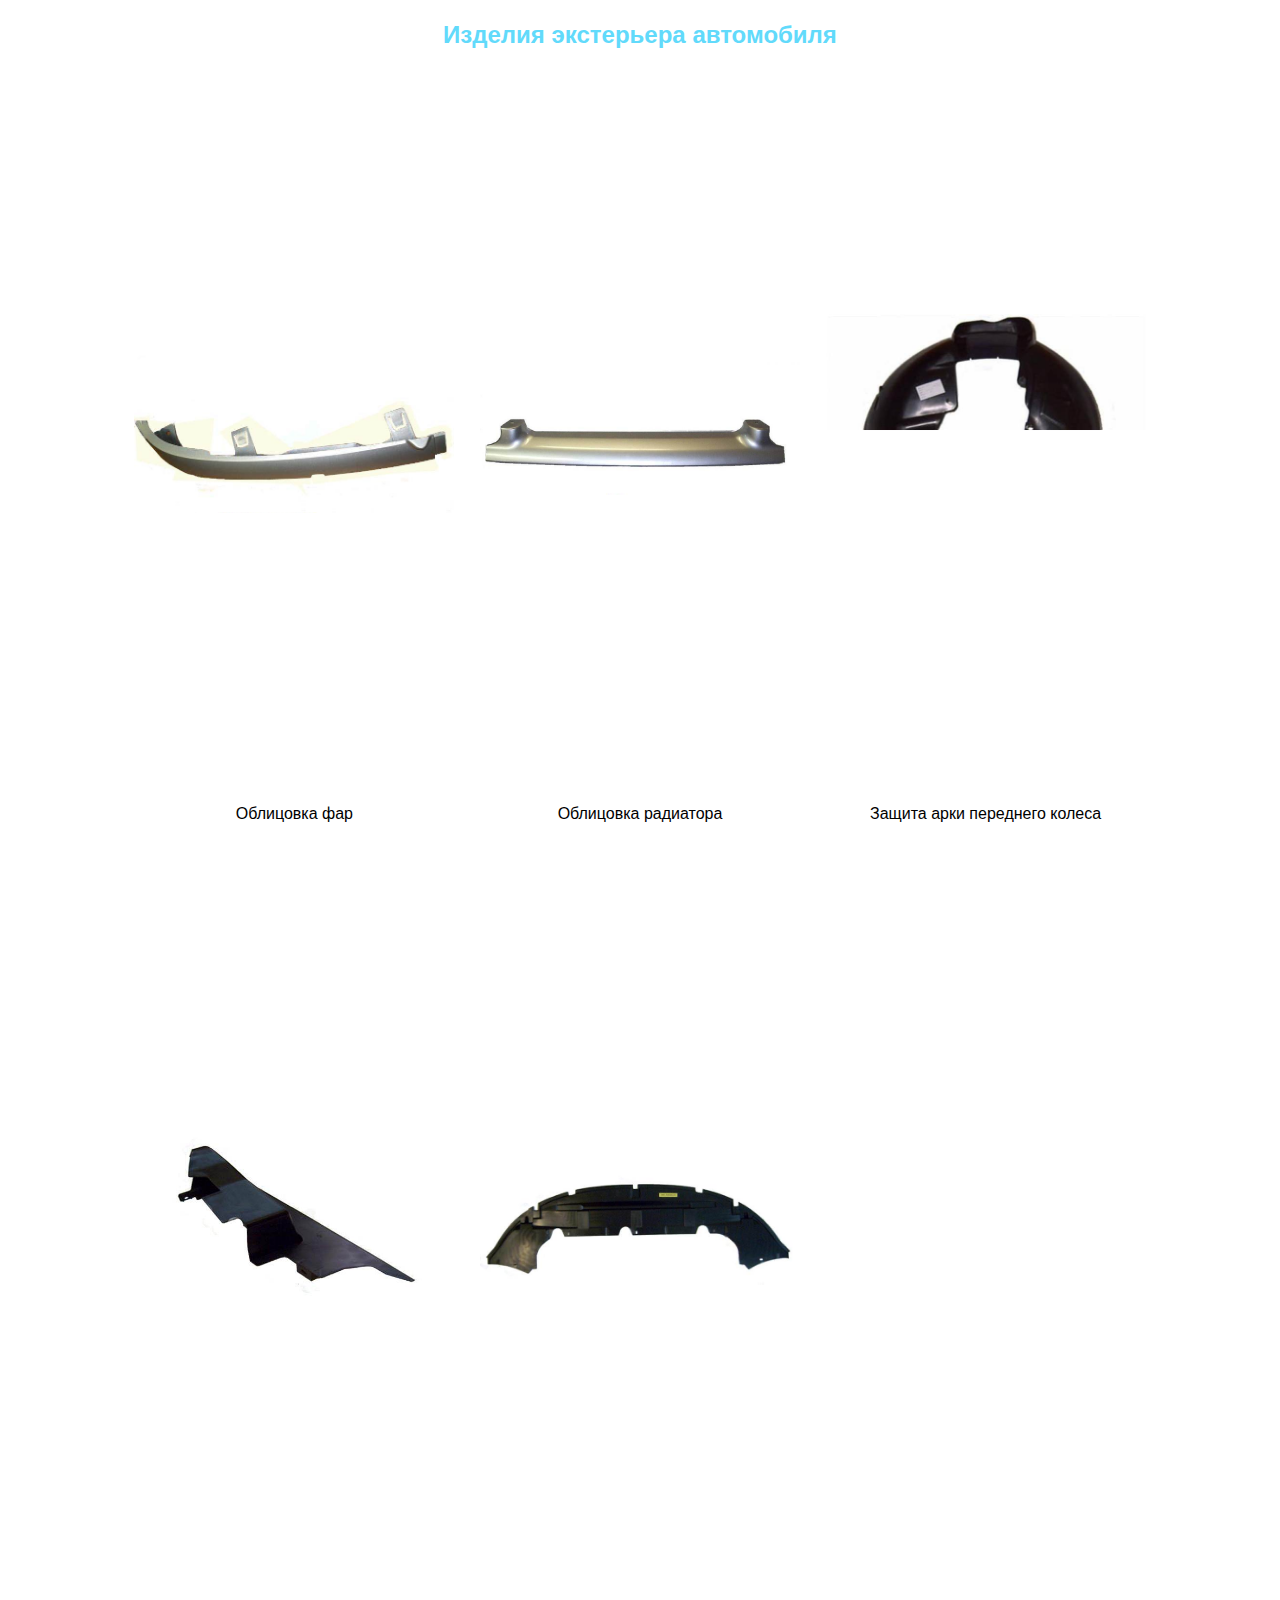
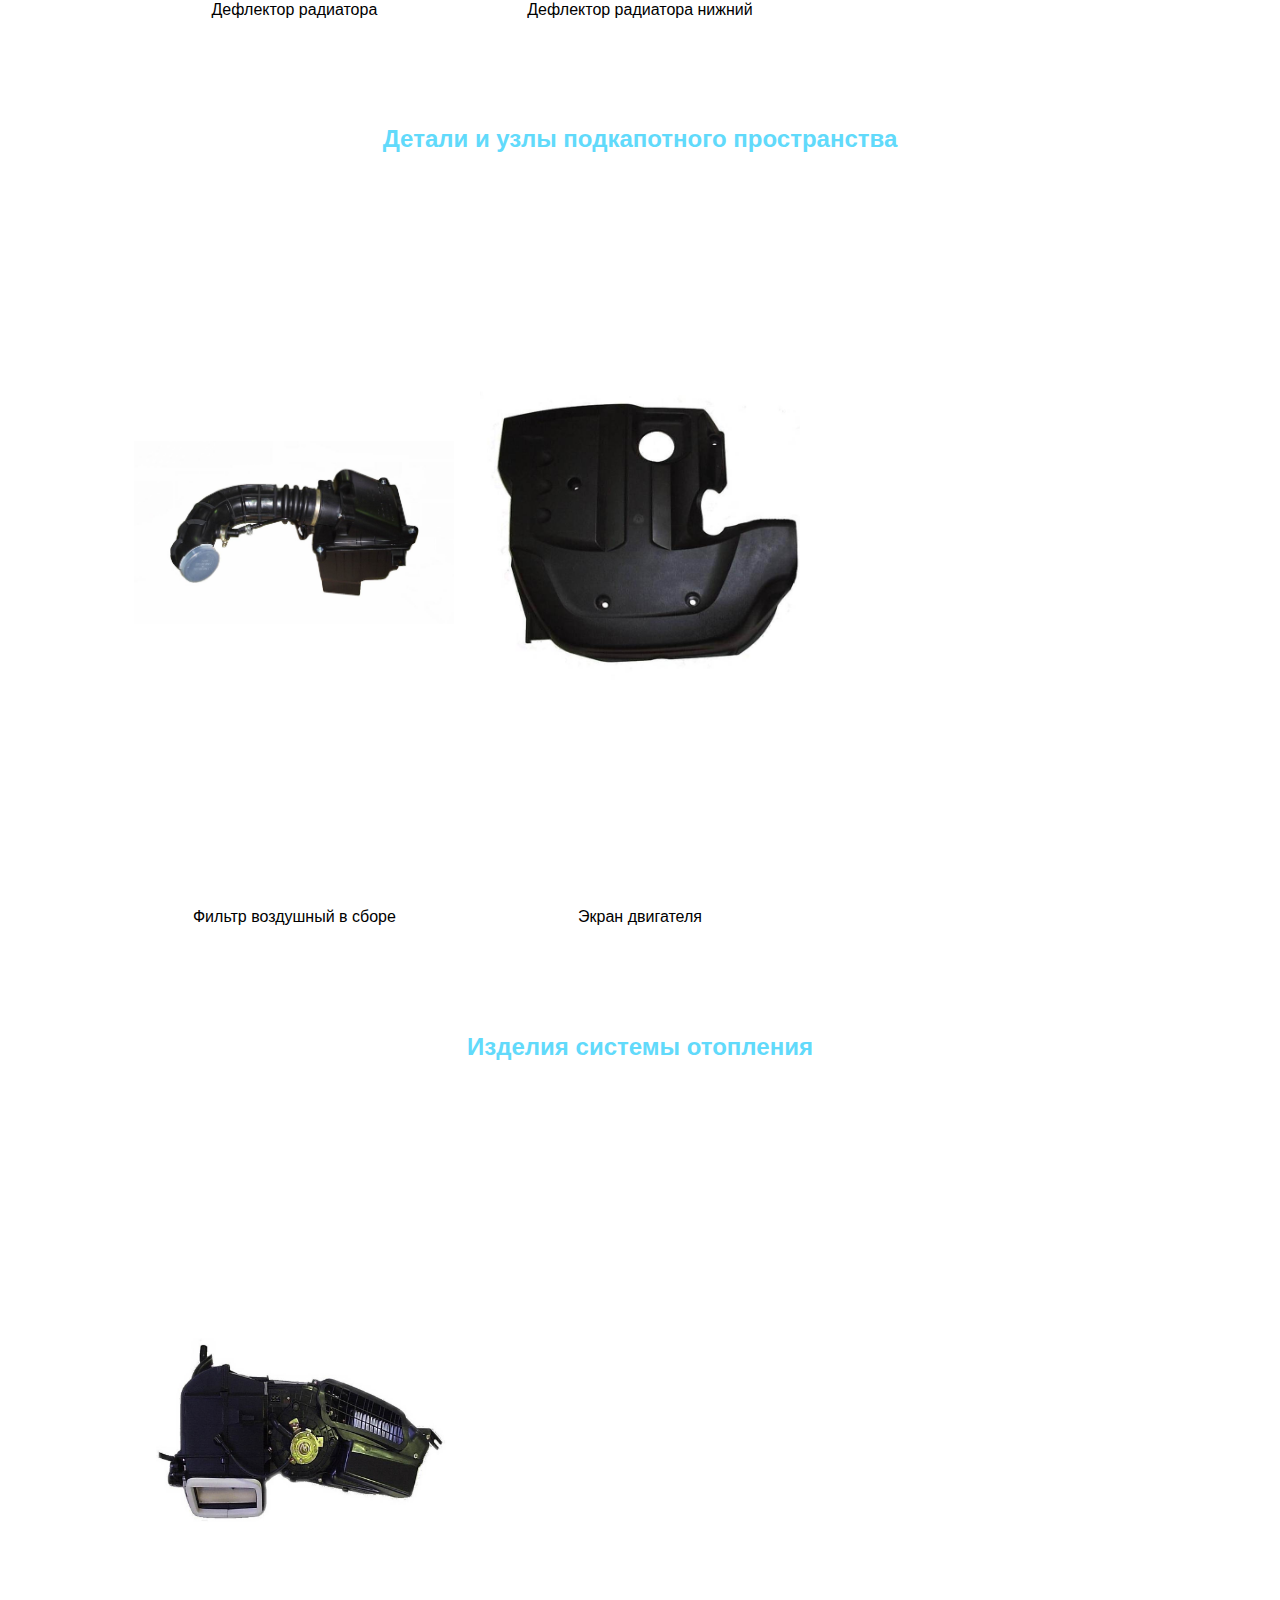
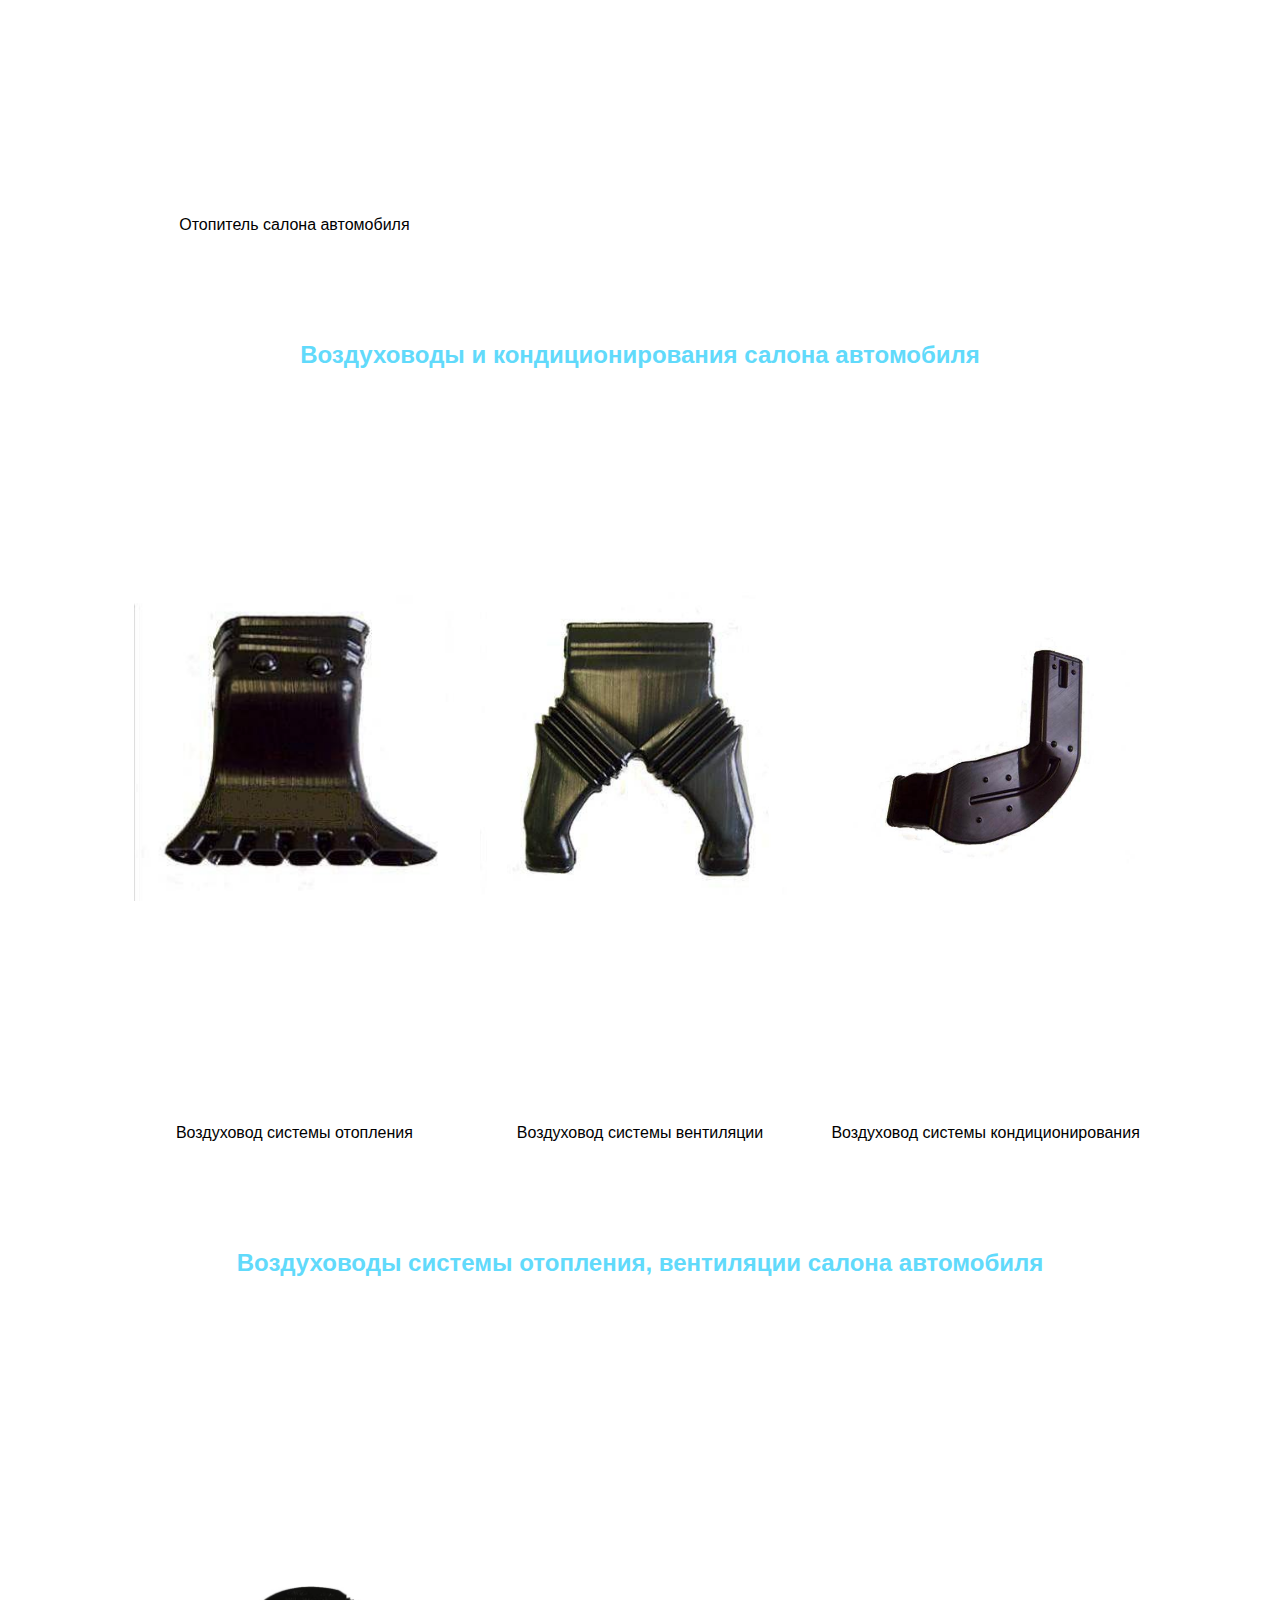
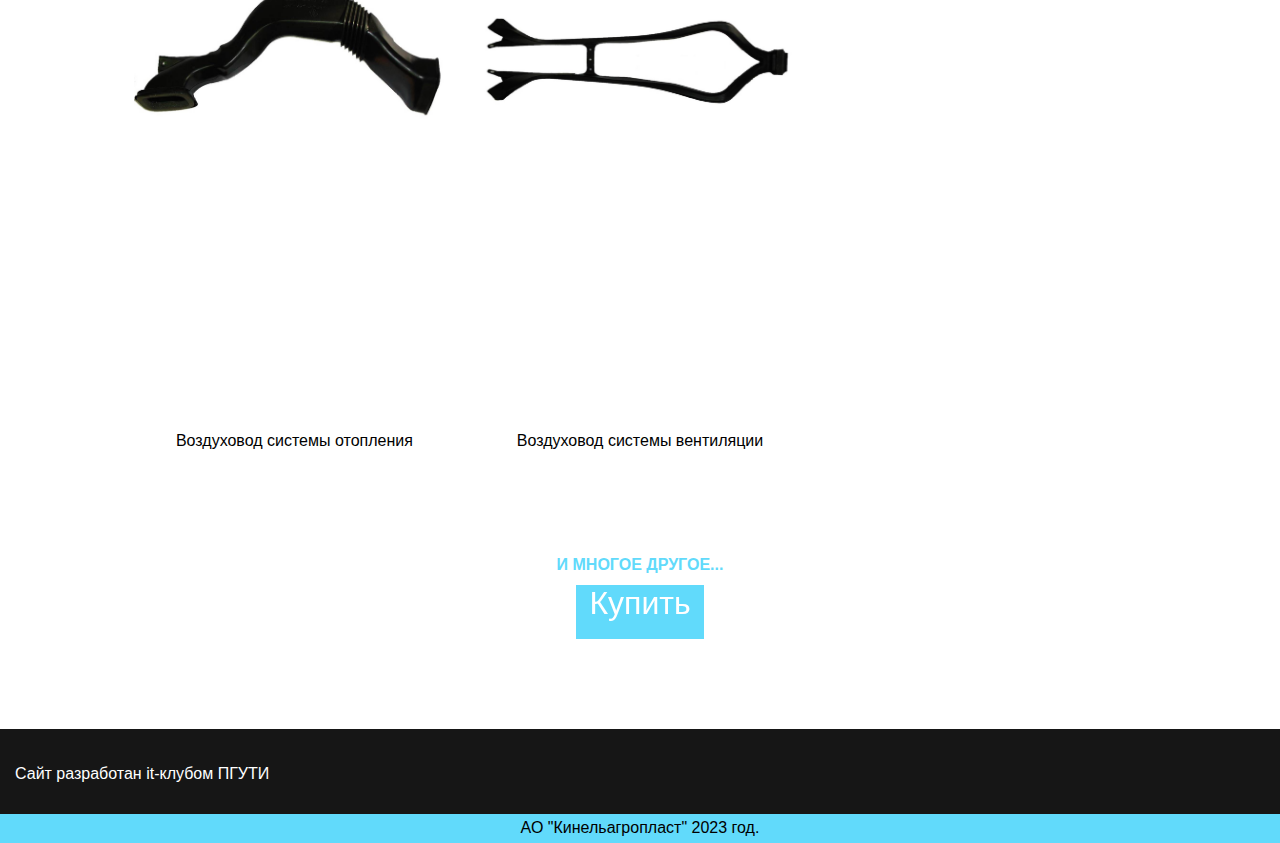
<file: products.html>
<!DOCTYPE html>
<html lang="ru">
<head>
  <meta charset="UTF-8">
  <meta name="viewport" content="width=device-width, initial-scale=1.0">
  <title>Продукция</title>
  <link rel="stylesheet" href="css/min-normalize.css">
  <link rel="stylesheet" href="css/min-style.css">
</head>
<body>
  <div class="btn-up btn-up_hide"></div>
  <nav class="top-nav">
    <div class="logo-nav">
      <a href="index.html">АО "Кинельагропласт"</a>
    </div>
    <input id="menu-toggle" type="checkbox" />
    <label class='menu-button-container' for="menu-toggle">
      <div class='menu-button'></div>
    </label>
    <ul class="menu">
      <li><a href="index.html">Главная</a></li>
      <li><a href="products.html">Продукция</a></li>
      <li><a href="gallery.html">Фотогалерея</a></li>
      <li><a href="achievements.html">Наши успехи</a></li>
      <li><a href="power.html">Мощности</a></li>
      <li><a href="contactis.html">Контакты</a></li>
    </ul>
  </nav>
  <header class="main-header header-block container">
  </header>
  <main>
    <section class="products">
      <h1 class="products-caption">Продукция</h1>
      <ul class="products-types-items">
        <li class="products-type-item">
          <h2 class="type-item-caption">Изделия интерьера салона</h2>
          <ul class="products-items">
            <li class="products-item">
              <div class="item-wrap-img">
                <img src="./img/oblicovka-pola.jpg" alt="" class="product-item-img">
              </div>
              <p class="product-img-description">Облицовка порога пола</p>
            </li>
            <li class="products-item">
              <div class="item-wrap-img">
                <img src="./img/karman-obivki-dveri.jpg" alt="" class="product-item-img">
              </div>
              <p class="product-img-description">Карман обивки двери</p>
            </li>
            <li class="products-item">
              <div class="item-wrap-img">
                <img src="./img/kozuh-rulya.jpg" alt="" class="product-item-img">
              </div>
              <p class="product-img-description">Кожух руля</p>
            </li>
          </ul>
        </li>
        <li class="products-type-item">
          <h2 class="type-item-caption">Изделия экстерьера автомобиля</h2>
          <ul class="products-items">
            <li class="products-item">
              <div class="item-wrap-img">
                <img src="./img/oblicovka-far.jpg" alt="" class="product-item-img">
              </div>
              <p class="product-img-description">Облицовка фар</p>
            </li>
            <li class="products-item">
              <div class="item-wrap-img">
                <img src="./img/oblicovka-radiatora.jpg" alt="" class="product-item-img">
              </div>
              <p class="product-img-description">Облицовка радиатора</p>
            </li>
            <li class="products-item">
              <div class="item-wrap-img">
                <img src="./img/zashita-arki-perednego-kolesa.jpg" alt="" class="product-item-img">
              </div>
              <p class="product-img-description">Защита арки переднего колеса</p>
            </li>
            <li class="products-item">
              <div class="item-wrap-img">
                <img src="./img/deflector-radiatora.jpg" alt="" class="product-item-img">
              </div>
              <p class="product-img-description">Дефлектор радиатора</p>
            </li>
            <li class="products-item">
              <div class="item-wrap-img">
                <img src="./img/deflector-radiatora-nizniy.jpg" alt="" class="product-item-img">
              </div>
              <p class="product-img-description">Дефлектор радиатора нижний</p>
            </li>
          </ul>
        </li>
        <li class="products-type-item">
          <h2 class="type-item-caption">Детали и узлы подкапотного пространства</h2>
          <ul class="products-items">
            <li class="products-item">
              <div class="item-wrap-img">
                <img src="./img/filter-vozdushii-v-sborke.jpg" alt="" class="product-item-img">
              </div>
              <p class="product-img-description">Фильтр воздушный в сборе</p>
            </li>
            <li class="products-item">
              <div class="item-wrap-img">
                <img src="./img/ikran-dvigatelya.jpg" alt="" class="product-item-img">
              </div>
              <p class="product-img-description">Экран двигателя</p>
            </li>
          </ul>
        </li>
        <li class="products-type-item">
          <h2 class="type-item-caption">Изделия системы отопления</h2>
          <ul class="products-items">
            <li class="products-item">
              <div class="item-wrap-img">
                <img src="./img/otopitel-salona-avtomodilya.jpg" alt="" class="product-item-img">
              </div>
              <p class="product-img-description">Отопитель салона автомобиля </p>
            </li>
          </ul>
        </li>
        <li class="products-type-item">
          <h2 class="type-item-caption">Воздуховоды и кондиционирования салона автомобиля</h2>
          <ul class="products-items">
            <li class="products-item">
              <div class="item-wrap-img">
                <img src="./img/vozduho-otvod-sitsemi-otoplenya.jpg" alt="" class="product-item-img">
              </div>
              <p class="product-img-description">Воздуховод системы отопления</p>
            </li>
            <li class="products-item">
              <div class="item-wrap-img">
                <img src="./img/vozduho-otvod-ventilyacii.jpg" alt="" class="product-item-img">
              </div>
              <p class="product-img-description">Воздуховод системы вентиляции</p>
            </li>
            <li class="products-item">
              <div class="item-wrap-img">
                <img src="./img/vozduho-otvod-sitstemi-kondicionirovanya.jpg" alt="" class="product-item-img">
              </div>
              <p class="product-img-description">Воздуховод системы кондиционирования</p>
            </li>
          </ul>
        </li>
        <li class="products-type-item">
          <h2 class="type-item-caption">Воздуховоды системы отопления, вентиляции салона автомобиля</h2>
          <ul class="products-items">
            <li class="products-item">
              <div class="item-wrap-img">
                <img src="./img/vozduho-otvod-systemi-otoplenya.jpg" alt="" class="product-item-img">
              </div>
              <p class="product-img-description">Воздуховод системы отопления</p>
            </li>
            <li class="products-item">
              <div class="item-wrap-img">
                <img src="./img/vozduho-otvod-systemi-ventilyacii-avtomobilya.jpg" alt="" class="product-item-img">
              </div>
              <p class="product-img-description">Воздуховод системы вентиляции</p>
            </li>
          </ul>
        </li>
      </ul>
      <b class="products-text">И МНОГОЕ ДРУГОЕ...</b>
      <div class="product-btns-container">
        <a class="product-buy-btn" href="https://kasam.ru">Купить</a>
      </div>
    </section>
  </main>
  <footer class="footer">
        <div class="fourth-container">
            <div class="links">
                <div class="link"><p>Сайт разработан<a href="https://vk.com/itclub_psuti"> it-клубом ПГУТИ</a></p></div>
            </div>
        </div>
    </footer>
  <div class="underFooter">
    <p>АО "Кинельагропласт" 2023 год.</p>
  </div>
  <script src="js/min-scroll.js"></script>
</body>
</html>
</file>
<file: css/min-style.css>
.container {display: flex;justify-content: center;align-items: center;}.main-header {min-height: 100vh;color: #ffffff;background-color: #000000;background-size: cover;background-image: url(../img/4.jpg);background-position: 0 10%;}.header-block {min-height: 45vh;}.slider {display: flex;min-height: 700px;flex-direction: column;justify-content: center;}.slider p {margin: 0 0 0.5em 0;font-size: 2.8em;font-weight: 400;}.slider a {font-size: 2em;font-weight: 400;color: #ffffff;}@media (max-width: 750px) {.slider p {font-size: 1.5em;}.slider a {font-size: 1.5em;}}.slider-caption {position: relative;transition-property: opacity;transition-duration: 0.6s;transition-timing-function: ease-in-out;opacity: 1;margin: 0 0 0.5em 0;font-family: "Righteous", cursive;font-size: 4em;font-weight: 300;text-align: center;color: #61dafb;}@media (max-width: 750px) {.slider-caption {font-size: 2em;font-weight: 300;}}.slider-description {position: relative;transition-property: opacity;transition-duration: 0.6s;transition-timing-function: ease-in-out;text-align: center;opacity: 1;}.slider-caption-off, .slider-description-off {opacity: 0;position: absolute;white-space: nowrap;width: 1px;height: 1px;overflow: hidden;border: 0;padding: 0;clip: rect(0 0 0 0);clip-path: inset(50%);margin: -1px;}.slide {flex-direction: column;flex-wrap: wrap;min-height: 40vh;padding: 0 2vw 0 2vw;}.details-btns {flex-wrap: wrap;min-width: 20vw;}.detail-link, .product-buy-btn {display: flex;flex-direction: row;align-content: center;justify-content: center;position: relative;transform: translateZ(0);min-width: 10vw;min-height: 7vh;margin-right: 2vw;padding: 0;text-decoration: none;background-color: #61dafb;box-shadow: 0 0 1px rgba(0, 0, 0, 0);border: 0;}@media (max-width: 750px) {.detail-link, .product-buy-btn {min-width: 25vw;}}.detail-link::before, .product-buy-btn::before {content: "";position: absolute;z-index: -1;top: 0;left: 0;right: 0;bottom: 0;transform: scale(0);transition-property: transform;transition-duration: 0.3s;transition-timing-function: ease-out;background-color: #666666;}.detail-link:hover, .product-buy-btn {border: 0;outline: 0;}.detail-link:hover::before, .detail-link:focus::before, .detail-link:active::before, .product-buy-btn:hover::before, .product-buy-btn:focus::before, .product-buy-btn:active::before {transform: scale(1);}.detail-link:last-child, .product-buy-btn:last-child {margin: 0;}.detail-link-text {display: flex;align-items: center;cursor: pointer;}.about-us {min-height: 60vh;padding: 10vh 5vw;background-color: #ffffff;}.about-us-block {width: 50vw;}@media (max-width: 700px) {.about-us-block {width: auto;}}.about-us-caption {position: relative;margin-bottom: 4vh;padding-bottom: 2vh;font-size: 3em;font-weight: 500;text-align: center;color: #61dafb;}.about-us-caption::before {content: "";position: absolute;top: 100%;left: 50%;transform: translate(-50%, 50%);opacity: 0.9;width: 1.2em;height: 0.05em;background-color: #000000;}@media (max-width: 700px) {.about-us-caption::before {top: 100%;}}.about-us-description {margin-bottom: 2vh;text-align: center;}.block-information {padding: 10vh 5vw;background-color: gray;}.information-items {display: grid;grid-template-columns: repeat(4, 1fr);grid-auto-rows: minmax(40vh, auto);width: 80vw;min-height: 50vh;margin: 0;padding: 0;list-style: none;background-color: white;}@media (max-width: 930px) {.information-items {grid-template-columns: none;}}.information-item {display: flex;flex-direction: column;align-items: center;justify-content: center;background-color: #ffffff;}.information-item * {margin: 0 0 4vh 0;}.information-item *:last-child {margin-bottom: 0;}.information-item-caption, .information-item-paragraph {color: #61dafb;text-align: center;}.information-item-caption {position: relative;padding-bottom: 2vh;}.information-item-caption::before {content: "";position: absolute;top: 100%;left: 50%;opacity: 0.9;width: 1.5em;height: 0.08em;transform: translateX(-50%);padding-left: 2vw;background-color: #000000;}.information-item-img {position: relative;}.information-item-img img {width: 100%;height: 100%;}.information-item-img:nth-child(odd)::before {content: "";position: absolute;top: 40%;right: 0;border-top: 2em solid transparent;border-right: 2em solid #ffffff;border-bottom: 2em solid transparent;border-left: 0;}.information-item-img:nth-child(even)::before {content: "";position: absolute;top: 40%;left: 0;border-top: 2em solid transparent;border-right: 0;border-bottom: 2em solid transparent;border-left: 2em solid #ffffff;}@media (max-width: 940px) {.information-item-img:nth-child(odd)::before {bottom: 0;right: 40%;transform: translateX(-50%);border-right: 2em solid transparent;border-bottom: 2em solid #ffffff;border-left: 2em solid transparent;}.information-item-img:nth-child(even)::before {top: 0;left: 40%;transform: translateX(50%);border-right: 2em solid transparent;border-top: 2em solid #ffffff;border-left: 2em solid transparent;}}@media (max-width: 700px) {.information-item-img:nth-child(odd)::before {transform: translateX(0);}.information-item-img:nth-child(even)::before {transform: translateX(0);}}.information-item-img img {width: 100%;height: 100%;}.information-item-description {padding: 2vh 2vw;}.information-item-caption {font-size: 2em;font-weight: 100;}.product-gallery {padding: 10vh 10vw;}.product-gallery * {margin: 0;}.product-gallery-caption {margin-bottom: 10vh;text-align: center;}.product-gallery-caption a {font-size: 1.5em;font-weight: 300;text-decoration: none;color: #61dafb;}.product-gallery-items {display: grid;grid-template-columns: repeat(3, 1fr);grid-auto-rows: minmax(40vh, auto);grid-column-gap: 5vw;grid-row-gap: 5vh;position: relative;width: 80vw;min-height: 50vh;margin: 0;padding: 0;list-style: none;}@media (max-width: 930px) {.product-gallery-items {grid-template-columns: none;}}.gallery-item {position: relative;overflow: hidden;}.gallery-item img {width: 100%;height: 100%;transition-duration: 1s;}.gallery-item-information {position: absolute;top: 50%;left: 50%;z-index: 2;transition-delay: 0.2s;transition-duration: 0.3s;transform: translate(-50%, -50%);opacity: 0;padding: 0 2vw 0 2vw;text-align: center;}.gallery-item::before {content: "";position: absolute;top: 0;right: 0;bottom: 0;left: 0;z-index: 1;transition-duration: 0.2s;background-color: rgba(0,0,0,0);}.gallery-item:hover img {transform: scale(1.2);}.gallery-item:hover::before {background-color: rgba(0,0,0,0.8);}.gallery-information-caption {font-size: 2em;margin-bottom: 2vh;}.gallery-information-description {margin-bottom: 2vh;color: #ffffff;}.gallery-information-link {text-decoration: none;color: #61dafb;}@media (max-width: 700px) {.gallery-item-information .gallery-information-caption {font-size: 1em;}.gallery-item-information .gallery-information-description {font-size: 0.8em;}}.gallery-item:hover .gallery-item-information {opacity: 1;}.products {display: flex;flex-direction: column;align-items: center;padding: 10vh 5vw;}.products-caption {font-size: 2em;}.products-types-items {margin: 0;padding: 0;list-style: none;}.products-type-item {margin-bottom: 10vh;}.products-caption, .type-item-caption {text-align: center;}.products-caption {margin-bottom: 10vh;}.products-items {display: grid;grid-template-columns: repeat(3, 25vw);grid-column-gap: 2vw;grid-row-gap: 2vw;justify-content: center;margin: 0;padding: 0;list-style: none;}@media (max-width: 700px) {.products-items {grid-template-columns: none;}}.products-item {display: flex;flex-direction: column;justify-content: space-between;text-align: center;}.products-item:last-child {margin-right: 0;}.item-wrap-img {display: flex;align-items: center;min-height: 80vh;}.product-item-img {width: 100%;}.product-btns-container {display: flex;flex-direction: row;align-content: center;justify-content: center;}.product-buy-btn {display: flex;flex-direction: row;align-content: center;justify-content: center;position: relative;transform: translateZ(0);min-width: 10vw;min-height: 6vh;padding: 0;font-size: 2em;font-weight: 400;color: #ffffff;text-decoration: none;background-color: #61dafb;box-shadow: 0 0 1px rgba(0, 0, 0, 0);border: 0;}@media (max-width: 750px) {.product-buy-btn {min-width: 25vw;}}.product-buy-btn::before {content: "";position: absolute;z-index: -1;top: 0;left: 0;right: 0;bottom: 0;transform: scale(0);transition-property: transform;transition-duration: 0.3s;transition-timing-function: ease-out;background-color: #666666;}.product-buy-btn {border: 0;outline: 0;}.product-buy-btn:hover::before, .product-buy-btn:focus::before, .product-buy-btn:active::before {transform: scale(1);}.product-buy-btn:last-child {margin: 0;}.product-buy-btn {}.products-text {margin-bottom: 10px;color: #61dafb;}.gallery-block {display: flex;flex-direction: column;align-items: center;padding-top: 10vh;padding-bottom: 10vh;text-align: center;}.gallery-block-caption {margin-bottom: 5vh;}.gallery-block-items {display: grid;grid-template-columns: repeat(auto-fill, minmax(20vw, 1fr));grid-column-gap: 5vw;grid-row-gap: 5vh;width: 80vw;margin: 0;padding: 0;list-style: none;}.gallery-block-img {cursor: pointer;width: 100%;margin-bottom: 5vh;}@media (max-width: 700px) {.gallery-block-items {grid-template-columns: none;}}.top-nav {display: flex;flex-direction: row;align-items: center;justify-content: space-between;background-color: #000;color: #61dafb;height: 50px;padding: 1em;}.logo-nav a{text-decoration:none;color: #61dafb;}.logo-nav a:hover{color: #ffffff;}.menu {display: flex;flex-direction: row;list-style-type: none;margin: 0;padding: 0;}.menu > li {margin: 0 1rem;overflow: hidden;}.menu a{text-decoration:none;color: #61dafb;}.menu a:hover{color: #ffffff;}.menu-button-container {display: none;height: 100%;width: 30px;cursor: pointer;flex-direction: column;justify-content: center;align-items: center;}#menu-toggle {display: none;}.menu-button, .menu-button::before, .menu-button::after {display: block;background-color: #61dafb;position: absolute;height: 4px;width: 30px;transition: transform 400ms cubic-bezier(0.23, 1, 0.32, 1);border-radius: 2px;}.menu-button::before {content: '';margin-top: -8px;}.menu-button::after {content: '';margin-top: 8px;}#menu-toggle:checked + .menu-button-container .menu-button::before {margin-top: 0px;transform: rotate(405deg);}#menu-toggle:checked + .menu-button-container .menu-button {background: rgba(255, 255, 255, 0);}#menu-toggle:checked + .menu-button-container .menu-button::after {margin-top: 0px;transform: rotate(-405deg);}@media (max-width: 850px) {.menu-button-container {display: flex;}.menu {position: absolute;z-index: 100;top: 0;margin-top: 50px;left: 0;flex-direction: column;width: 100%;justify-content: center;align-items: center;}#menu-toggle ~ .menu li {height: 0;margin: 0;padding: 0;border: 0;transition: height 400ms cubic-bezier(0.23, 1, 0.32, 1);}#menu-toggle:checked ~ .menu li {border: 1px solid #333;height: 2.5em;padding: 0.5em;transition: height 400ms cubic-bezier(0.23, 1, 0.32, 1);}.menu > li {display: flex;justify-content: center;margin: 0;padding: 0.5em 0;width: 100%;color: white;background-color: #222;}.menu > li:not(:last-child) {border-bottom: 1px solid #444;}}.advantages{display: flex;flex-direction: row;align-items: center;justify-content: center;margin: 0 auto;padding: 0 20vw 0 20vw;}.advantage{display: flex;min-width: 20vw;border-radius: 5px;border-color: black;}.advantage:hover{}.advantagesTittle h1{margin: 0;text-align: center;color: #61dafb;}.main-title {margin-bottom: 20px;}.advantageText{color: #ffffff;}.advantageTitle{color: #61dafb;text-align: center;}.advantageTitle h1 {margin: 0;}.advantageList {display: flex;flex-direction: column;justify-content: center;align-items: flex-start;}.advantageList h1 {color: #ffffff;font-size: 18px;text-align: left;}.advantageDescription {color: #ffffff;text-align: center;}.footer{width: 100%;padding: 15px;background-color: #161616;display: flex;}.links-title h3{color: #61dafb;}.link{padding-top: 5px;}.link a, .link p{text-decoration: none;color: #ffffff;}.link a:hover{color: #61dafb;}.media{padding: 5px;display: flex;}.media > div{margin: 5px;}.underFooter{padding: 5px;width: 100%;background-color: #61dafb;text-align: center;}.underFooter p{margin: 0 auto;}.btn:hover{color: #ffffff;filter: drop-shadow(0 0 20px #ffffff);}.services-bottom{background:url(../img/banner.jpg) no-repeat fixed;background-size:cover;-webkit-background-size:cover;-moz-background-size:cover;-o-background-size:cover;-ms-background-size:cover;min-height: 410px;padding: 15px 0 5px 0;}.contactsPage{background-color: #2b2b2b;padding: 15px;}.formWrapper{width: 100%;}.contactsTitle{padding: 15px;padding-top: 0px;text-align: center;color: #61dafb;}.formTitle{padding: 5px;color: #61dafb;}.formTitle h3{margin: 0;padding: 0;}.formWrapper{padding: 15px;background-color: #4f4f4f;border-radius: 15px;}.inputField{padding: 2px;width: 100%;}.formInput{width: 35%;padding: 5px;background-color: white;border-radius: 15px;outline: 0;outline-offset: 0;}.textPlace{margin-top: 1%;color: #61dafb;}.textPlace textarea{width: 100%;height:250px;background-color: white;border-radius: 15px;outline:none;padding: 5px;box-sizing: border-box;resize: none;}.submitWrapper{display: flex;justify-content: flex-end;padding: 5px;}.submitWrapper input{color: white;background-color: #161616;border: none;outline: none;font-size: 16px;font-weight: 600;text-align: center;border-radius: 5px;padding: 5px;}.submitWrapper input:hover{transition: 0.3s;background-color: #61dafb;color: white;border-radius: 15px;filter: drop-shadow(0 0 5px #61dafb);}.map{height: 100%;}.map iframe{width: 100%;height: 100%;border-radius: 15px;}.contactsPageContainer{display: grid;grid-template-columns: 5fr 5fr;gap: 10px;}.contactInfo{margin-top: 1%;}.contactInfoTitle{color: #61dafb;text-align: center;}.management{padding: 5px;color: white;}.adressElement{padding: 5px;}.adress p{margin: 0;color: white;}.adress a{text-decoration: none;color: white;}.adress a:hover{color: #61dafb;}.phone{padding: 0;}.phone a{text-decoration:none;color: white;}.phone a:hover{color: #61dafb;}.politics{margin: 0 auto;text-align: center;}.smartDirectoryWrapper{display: none;}.smartDirectoryWrapper p{color: white;}.smartDirectory{margin-top: 2%;background-color: #616161;border-radius: 5px;display: flex;gap: 10px;padding: 5px;}select{background-color: white;border-radius: 5px;}option{border-radius: 5px;background-color: white;}option:hover{background-color: #61dafb;}.smartLine a{text-decoration:none;color: white;}.smartLine p{color: white;}#p {color: white;}.smartLine a:hover{color: #61dafb;}.achivementsWrapper{background-color: #2b2b2b;padding: 10px;}.achivementsTitle h1{background-color: #2b2b2b;padding: 10px;text-align: center;color: #61dafb;margin: 0 auto;}.achivementsСontainer {display: grid;grid-gap: 5px;grid-template-columns: repeat(auto-fit, minmax(355px, 1fr));grid-template-rows: repeat(2, 500px);}.achivementsСontainer > .achivement > img {width: 100%;height: 100%;object-fit: cover;}.achivement:hover{transition: 1s;transform: scale(1.1);}.powerArticle{background-color: #2b2b2b;height: 100vh;}.powerContainer{width: 1200px;margin: 0 auto;padding: 10px;background-color: #4f4f4f;height: 100%;}.powerTitle{text-align: center;}.powerLink{padding: 10px;font-size: larger;}.powerLink a{text-decoration: none;color: #61dafb;}.powerLink a:hover{color: white;}@media (max-width: 850px) {.powerContainer{width: 100%;}.achivementsСontainer {display: block;}.email{width: 50%;grid-template-columns: 2fr 30fr 2fr;}.footer{display: block;}.advantages{display: block;}.contactsPageContainer{display: block;}.contactsPage{padding-top: 0px;}.contactsTitle{padding-top: 5px;}.submitWrapper{text-align: center;padding-bottom: 5px;}.formInput{width: 90%;}.map{margin-top: 3%;height: 350px;}.formWrapper{width: 100%;padding: 5px;}.formTitle{text-align: center;}.textPlace{text-align: center;}.management{display: none;}.smartDirectoryWrapper{display: block;}}* {box-sizing: border-box;font-family: 'Open Sans', sans-serif !important;}.popup-img {position: fixed;top: 25%;right: 25%;left: 25%;z-index: 9999;display: flex;flex-direction: column;width: 40vw;height: 40vh;margin: 0 auto;}.popup-img-close::before {content: "";position: fixed;z-index: 9999;right: 25%;transform: rotate(-45deg);width: 1vw;height: 5vh;cursor: pointer;background-color: #ffffff;}.popup-img-close::after {content: "";position: fixed;z-index: 9999;right: 25%;transform: rotate(45deg);width: 1vw;height: 5vh;cursor: pointer;background-color: #ffffff;}@media (min-width: 701px) {.popup-img-close::before, .popup-img-close::after {width: 1vw;height: 6vh;}}@media (max-width: 700px) {.popup-img {width: 80vw;height: 80vh;transform: translate(-18%, -15%);}.popup-img-close::before, .popup-img-close::after {right: 0;width: 1vw;height: 4vh;}}.popup-slider-img {width: 100%;height: 100%;}.prev::before, .next::before, .prev::after, .next::after {cursor: pointer;}.next::before {content: "";display: block;position: fixed;z-index: 9999;top: 50%;right: 20%;transform: rotate(-40deg);width: 0.5vw;height: 6vh;background: #ffffff;}.next::after {content: "";display: block;position: fixed;z-index: 9999;top: 54%;right: 20%;transform: rotate(40deg);width: 0.5vw;height: 6vh;background: #ffffff;}.prev::before {content: "";display: block;position: fixed;z-index: 9999;top: 50%;left: 20%;transform: rotate(40deg);width: 0.5vw;height: 6vh;background: #ffffff;}.prev::after {content: "";display: block;position: fixed;z-index: 9999;top: 54%;left: 20%;transform: rotate(-40deg);width: 0.5vw;height: 6vh;background: #ffffff;}@media (max-width: 700px) {.next::before {content: "";display: block;position: fixed;z-index: 9999;top: 26%;right: -5%;transform: rotate(-40deg);width: 0.5vw;height: 5vh;background: #ffffff;}.next::after {content: "";display: block;position: fixed;z-index: 9999;top: 31%;right: -5%;transform: rotate(40deg);width: 0.5vw;height: 5vh;background: #ffffff;}.prev::before {content: "";display: block;position: fixed;z-index: 9999;top: 26%;left: -5%;transform: rotate(40deg);width: 0.5vw;height: 5vh;background: #ffffff;}.prev::after {content: "";display: block;position: fixed;z-index: 9999;top: 31%;left: -5%;transform: rotate(-40deg);width: 0.5vw;height: 5vh;background: #ffffff;}}.overlay::before {content: "";position: fixed;top: 0;right: 0;left: 0;bottom: 0;z-index: 9998;background-color: #3f3e3f;opacity: 0.5;}html, body {margin: 0;padding: 0;font-family: 'Open Sans', sans-serif !important;}h1,h2,h3,h4,h5,h6 {font-family: 'Open Sans', sans-serif !important;color: #61dafb;}.hidden {position: absolute;width: 0;height: 0;margin: 0;padding: 0;outline: none;overflow: hidden;opacity: 0;}.btn-up {z-index: 1;position: fixed;background-color: #61dafb;right: 20px;bottom: 0;border-top-left-radius: 8px;border-top-right-radius: 8px;cursor: pointer;display: flex;align-items: center;justify-content: center;width: 60px;height: 50px;}.btn-up::before {content: "";width: 40px;height: 40px;background: transparent no-repeat center center;background-size: 100% 100%;background-image: url("data:image/svg+xml,%3Csvg xmlns='http://www.w3.org/2000/svg' width='16' height='16' fill='%23fff' viewBox='0 0 16 16'%3E%3Cpath fill-rule='evenodd' d='M7.646 4.646a.5.5 0 0 1 .708 0l6 6a.5.5 0 0 1-.708.708L8 5.707l-5.646 5.647a.5.5 0 0 1-.708-.708l6-6z'/%3E%3C/svg%3E");}.btn-up_hide {display: none;}h1, p, h2, h3 {cursor: default;}@media (hover: hover) and (pointer: fine) {.btn-up:hover {background-color: #61dafb;}}
</file>
